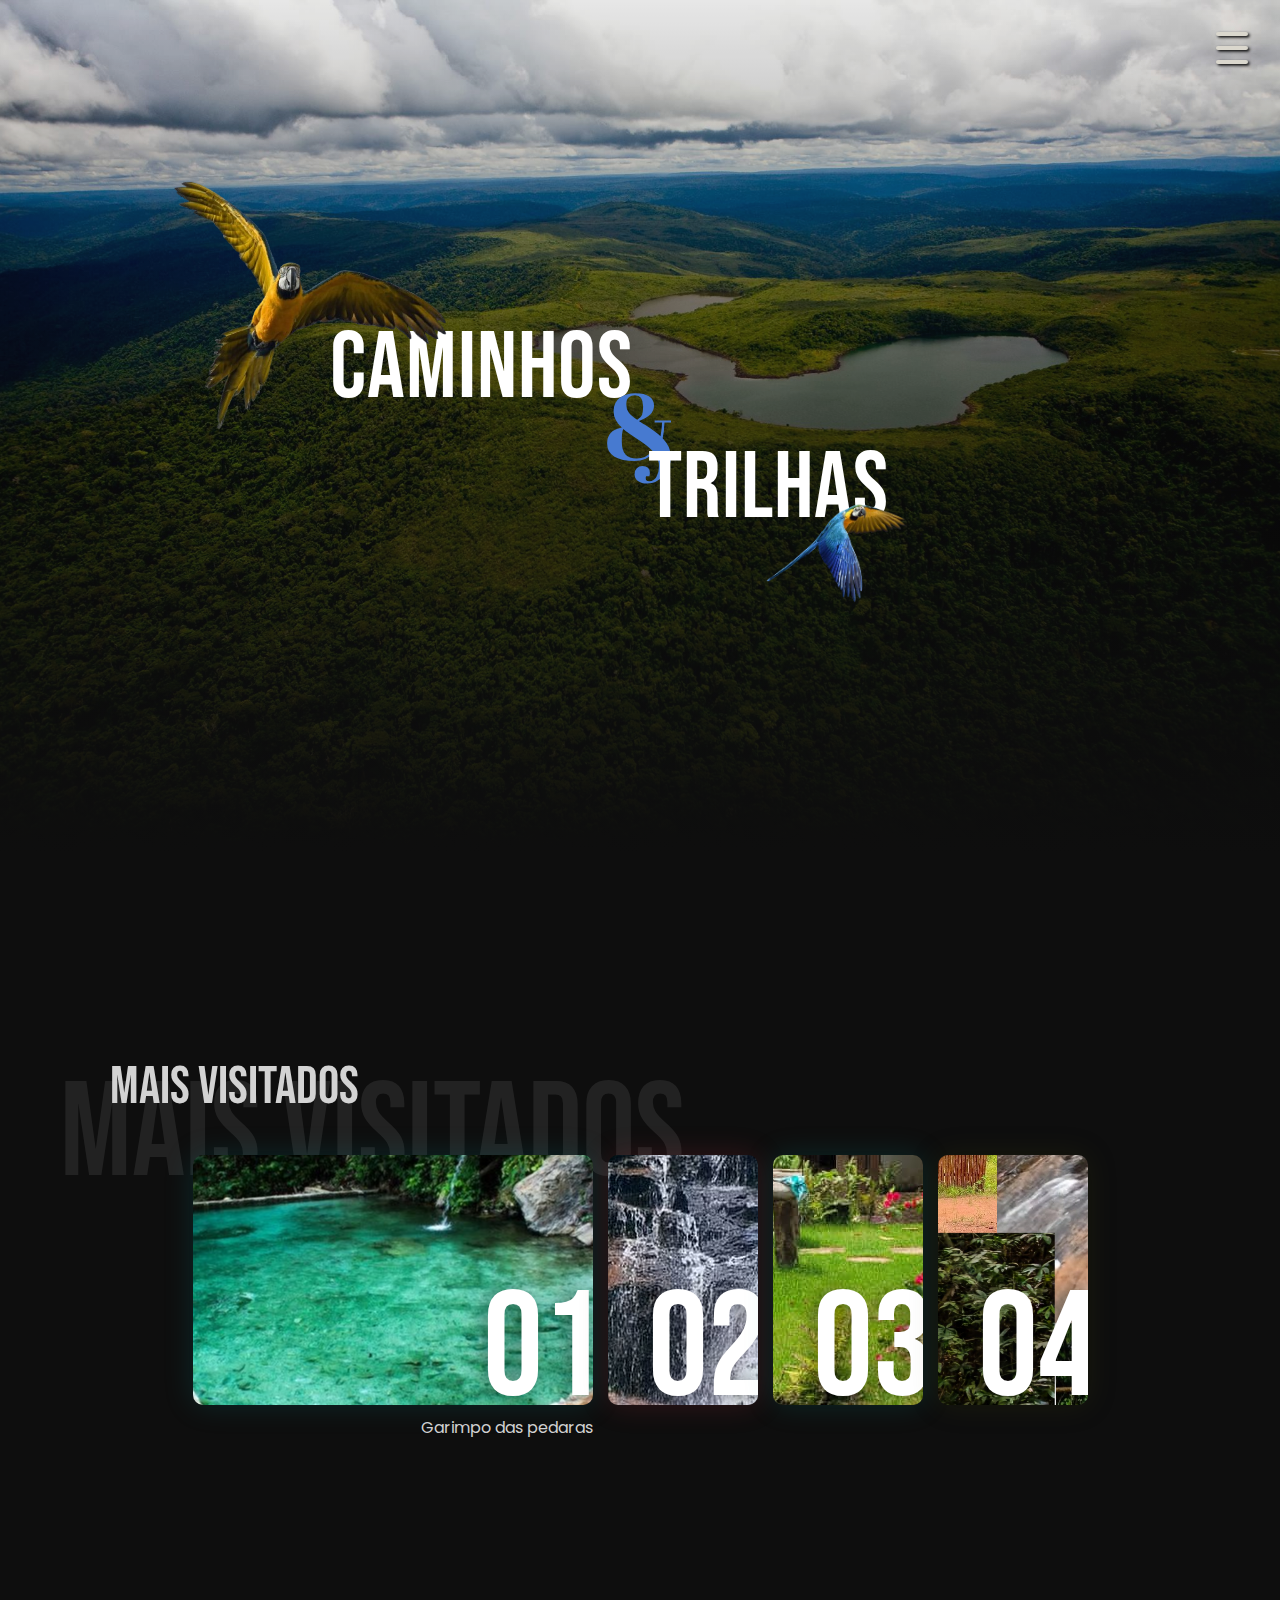
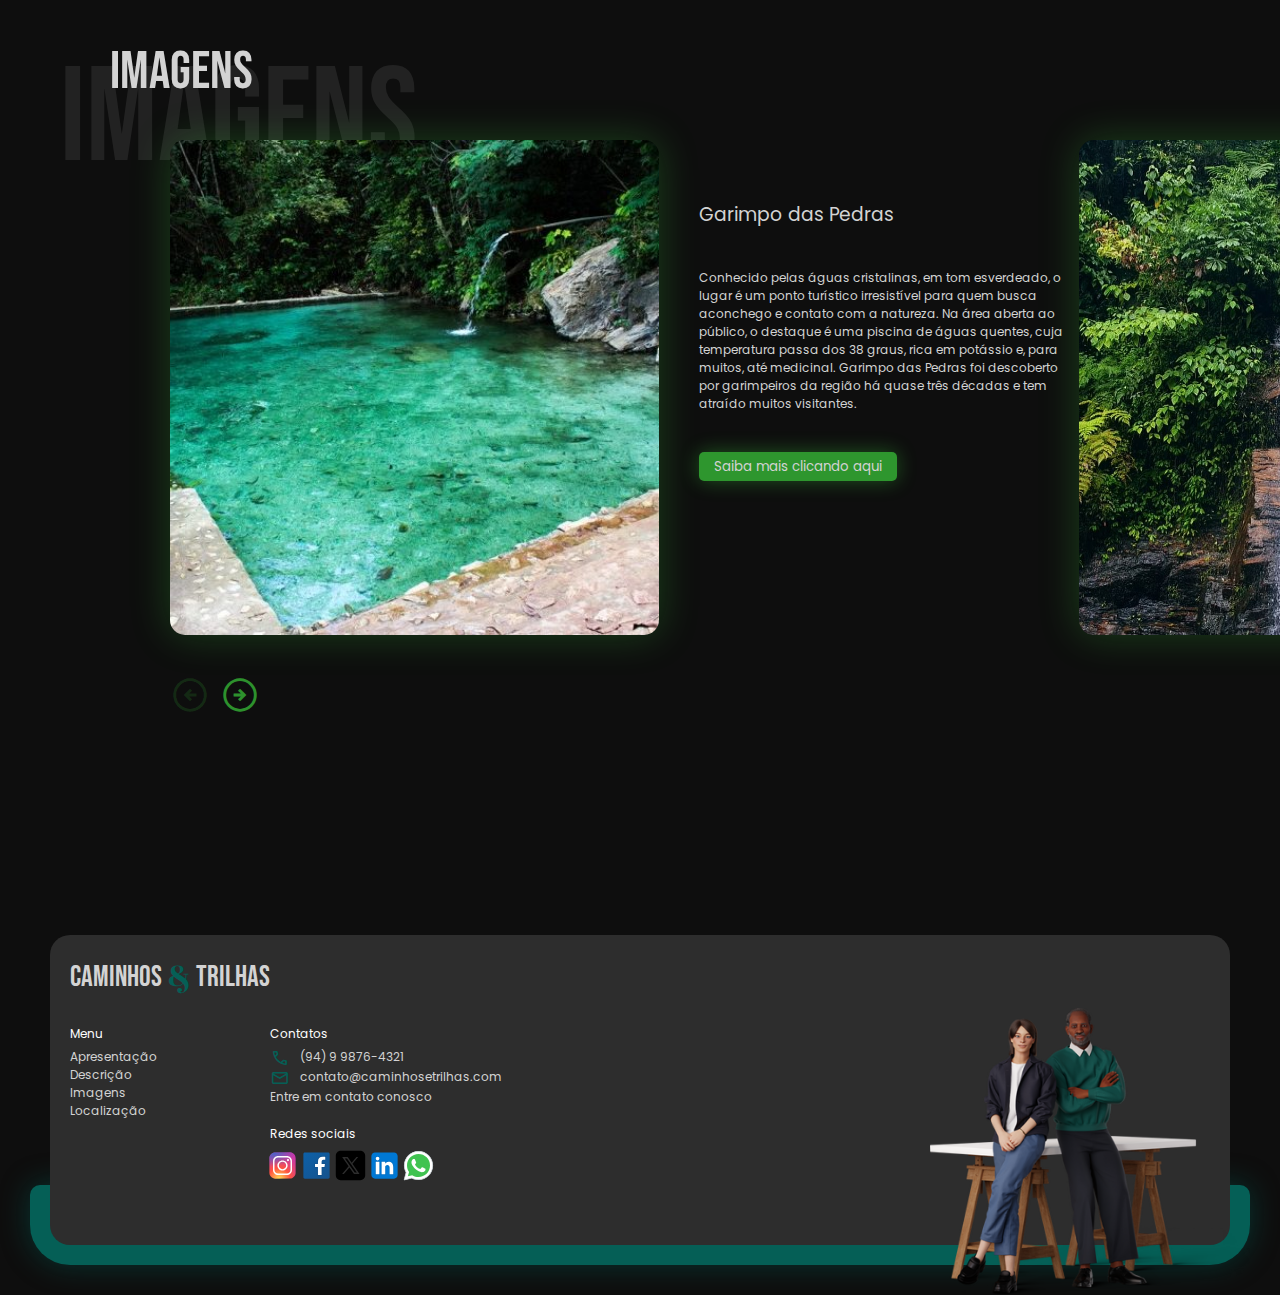
<file: index.html>
<!DOCTYPE html>
<html lang="pt-br">
<head>
    <meta charset="UTF-8">
    <meta name="viewport" content="width=device-width, initial-scale=1.0">

    <link rel="stylesheet" href="assets/css/styles.css"> <!--Estilo principal-->
    <link rel="stylesheet" href="assets/css/footer.css"> <!--Estilo do footer-->
    <link rel="stylesheet" href="assets/css/mais_visitados.css"> <!--Estilo da seção mais_visitados-->
    <link rel="stylesheet" href="assets/css/imagens.css"> <!--Estilo da seção Imagens-->
    <link rel="stylesheet" href="https://fonts.googleapis.com/css2?family=Material+Symbols+Outlined:opsz,wght,FILL,GRAD@20..48,100..700,0..1,-50..200" />

    <!-- Arquivo JavaScript -->
    <script defer src="assets/js/script.js"></script>
    <script defer src="assets/js/imagens.js"></script>
    
    <title>Caminhos & Trilhas</title>
</head>
<body>
    
    <!-- Seção do menu lateral -->
    <section class="container"> <!--Seção que contém menu e fundo borrado-->

        <div class="menu_hamburguer">
            <span class="line" id="line1"></span> <!--Linhas do menu-->
            <span class="line" id="line2"></span> <!--Linhas do menu-->
            <span class="line" id="line3"></span> <!--Linhas do menu-->
        </div>

        <div class="fundo_vidro"> <!--Div de background que deixa o fundo borrado-->
            <aside class="sidebar"> <!--Barra lateral que aparece ao clicar no menu-->
                <nav class="navegacao">
                    <div class="menu">

                        <a href="#home" id="menu_link_1" class="menu_link">
                            <div class="menu_item" id="item1"><span class="nome_item">Home</span></div>
                        </a> <!--Item do menu-->

                        <a href="#mais__visitados" id="menu_link_2" class="menu_link">
                            <div class="menu_item" id="item2"><span class="nome_item">Mais Visitados</span></div>
                        </a> <!--Item do menu-->

                        <a href="https://wa.me/5594984389699" id="menu_link_3" class="menu_link" target="_blank">
                            <div class="menu_item" id="item3"><span class="nome_item">Fale Conosco</span></div>
                        </a> <!--Item do menu-->
                    </div>
                </nav>
            </aside>
        </div>
    </section>

   <header id="home"> <!-- Cabeçalho da página, que contém capa, título e araras.-->
        <div class="bg_img"></div> <!--Capa-->
        <div class="container_titulo"> <!-- Container do título-->
            <!-- Título -->
            <h1 class="titulo_capa"> 
                <span class="palavra1">Caminhos</span>
                <span id="e_comercial">&</span>
                <span class="palavra2">Trilhas</span>
            </h1>
            <!-- Imagens das araras -->
            <img class="arara_maior" src="assets/images/arara-maior.png" alt="Arara grande de frente ">
            <img class="arara_menor" src="assets/images/arara-menor.png" alt="arara menor de perfil">
        </div>
    </header>

    <!-- Seção dos mais__visitados -->
    <section id="mais__visitados" class="mais__visitados">
        <div class="titulo"> <!--Div do título, com um texto à frente e outro atrás-->
            <h2>Mais visitados</h2>
            <p class="titulo__fundo">Mais visitados</p>
        </div>
        <div class="container"> <!--Container dos itens-->
            <div class="item"> <!--Item do container-->
                <input type="radio" name="slide" id="card_1" checked>
                <label for="card_1">
                    <a href="/garimpo.html" target="ponto_turistico">
                        <div class="text_and_img">
                            <h2>01</h2>
                        </div>
                        <p>Garimpo das pedaras</p>
                    </a>
                </label>
            </div>

            <div class="item"> <!--Item do container-->
                <input type="radio" name="slide" id="card_2">
                <label for="card_2">
                    <a href="/recanto.html" target="ponto_turistico">
                        <div class="text_and_img">
                            <h2>02</h2>
                            </div>
                        <p>Recanto Cachoeira do Vale</p>
                    </a>
                </label>
            </div>

            <div class="item"> <!--Item do container-->
                <input type="radio" name="slide" id="card_3">
                <label for="card_3">
                    <a href="/agua.html" target="ponto_turistico">
                        <div class="text_and_img">
                            <h2>03</h2>
                        </div>
                        <p>Águas de Maria</p>
                    </a>
                </label>
            </div>

            <div class="item"> <!--Item do container-->
                <input type="radio" name="slide" id="card_4">
                <label for="card_4">
                    <a href="/rota.html" target="ponto_turistico">
                        <div class="text_and_img">
                            <h2>04</h2>
                        </div>
                        <p>Ponto Turistico 04</p>
                    </a>
                </label>
            </div>
        </div>
    </section>

    <section class="imagens" data-translated_value="0"  data-to_translate="71"> <!--Seção das imagens-->
        <div class="titulo"> <!--Div do título, com um texto à frente e outro atrás-->
            <h2>Imagens</h2>
            <p class="titulo__fundo">Imagens</p>
        </div>

        <div class="carrossel"> <!--Efeito carrossel nas imagens-->
            <div class="content_item index"> <!-- item dos conteúdos-->
                <div class="img img01 davi"></div>

                <div class="description">
                    <h3 class="name">Garimpo das Pedras</h3>
                    <p class="info">
                        Conhecido pelas águas cristalinas, em tom esverdeado, 
                        o lugar é um ponto turístico irresistível para quem busca aconchego 
                        e contato com a natureza. Na área aberta ao público, o destaque é uma 
                        piscina de águas quentes, cuja temperatura passa dos 38 graus, rica em 
                        potássio e, para muitos, até medicinal. Garimpo das Pedras foi 
                        descoberto por garimpeiros da região há quase três décadas e 
                        tem atraído muitos visitantes.
                    </p>

                    <a href="/garimpo.html" target="ponto"><span class="button">Saiba mais clicando aqui</span></a>
                </div>
            </div>

            <div class="content_item"> <!-- item dos conteúdos-->
                <div class="img img01 monica"></div>

                <div class="description">
                    <h3 class="name">Recanto Cachoeira do Vale</h3>
                    <p class="info">
                        Se você está em busca do refúgio perfeito para se reconectar 
                        com a natureza e desfrutar de momentos de tranquilidade, 
                        o Recanto Cachoeira do Vale é o destino ideal. Situado em 
                        meio a uma paisagem deslumbrante, este lugar encantador 
                        oferece uma experiência única, onde cada detalhe é pensado
                        para proporcionar conforto e bem-estar.
                    </p>

                    <a href="/recanto.html" target="ponto"><span class="button">Saiba mais clicando aqui</span></a>
                </div>
            </div>

            <div class="content_item"> <!-- item dos conteúdos-->
                <div class="img img01 fabi"></div>

                <div class="description">
                    <h3 class="name">Águas de Maria</h3>
                    <p class="info">
                        Situado discretamente nas proximidades de Parauapebas em uma área particular na comunidade de Vila Sanção, Águas de Maria é um retiro sereno que revela-se apenas para os mais curiosos. Neste santuário natural, os visitantes mergulham em uma experiência única, onde a vegetação natural e águas tranquilas, vindas de uma pequena cachoeira, se entrelaçam harmoniosamente.
                    </p>

                    <a href="/agua.html" target="ponto"><span class="button">Saiba mais clicando aqui</span></a>
                </div>
            </div>

            <div class="content_item"> <!-- item dos conteúdos-->
                <div class="img img01 mariana"></div>

                <div class="description">
                    <h3 class="name">Rota Carajás</h3>
                    <p class="info">
                        Trilha Lagoa da Mata
                    </p>

                    <a href="/rota.html" target="ponto"><span class="button">Saiba mais clicando aqui</span></a>
                </div>
            </div>

            <div class="content_item index"> <!-- item dos conteúdos-->
                <div class="img img02 davi"></div>

                <div class="description">
                    <h3 class="name">Garimpo das Pedras</h3>
                    <p class="info">
                        Conhecido pelas águas cristalinas, em tom esverdeado, 
                        o lugar é um ponto turístico irresistível para quem busca aconchego 
                        e contato com a natureza. Na área aberta ao público, o destaque é uma 
                        piscina de águas quentes, cuja temperatura passa dos 38 graus, rica em 
                        potássio e, para muitos, até medicinal. Garimpo das Pedras foi 
                        descoberto por garimpeiros da região há quase três décadas e 
                        tem atraído muitos visitantes.
                    </p>

                    <a href="/garimpo.html" target="ponto"><span class="button">Saiba mais clicando aqui</span></a>
                </div>
            </div>

            <div class="content_item"> <!-- item dos conteúdos-->
                <div class="img img02 monica"></div>

                <div class="description">
                    <h3 class="name">Recanto Cachoeira do Vale</h3>
                    <p class="info">
                        Se você está em busca do refúgio perfeito para se reconectar 
                        com a natureza e desfrutar de momentos de tranquilidade, 
                        o Recanto Cachoeira do Vale é o destino ideal. Situado em 
                        meio a uma paisagem deslumbrante, este lugar encantador 
                        oferece uma experiência única, onde cada detalhe é pensado
                        para proporcionar conforto e bem-estar.
                    </p>

                    <a href="/recanto.html" target="ponto"><span class="button">Saiba mais clicando aqui</span></a>
                </div>
            </div>

            <div class="content_item"> <!-- item dos conteúdos-->
                <div class="img img02 fabi"></div>

                <div class="description">
                    <h3 class="name">Águas de Maria</h3>
                    <p class="info">
                        Situado discretamente nas proximidades de Parauapebas em uma área particular na comunidade de Vila Sanção, Águas de Maria é um retiro sereno que revela-se apenas para os mais curiosos. Neste santuário natural, os visitantes mergulham em uma experiência única, onde a vegetação natural e águas tranquilas, vindas de uma pequena cachoeira, se entrelaçam harmoniosamente.
                    </p>

                    <a href="/agua.html" target="ponto"><span class="button">Saiba mais clicando aqui</span></a>
                </div>
            </div>

            <div class="content_item"> <!-- item dos conteúdos-->
                <div class="img img02 mariana"></div>

                <div class="description">
                    <h3 class="name">Rota Carajás</h3>
                    <p class="info">
                        Mirante da Mina de Ferro
                    </p>

                    <a href="/rota.html" target="ponto"><span class="button">Saiba mais clicando aqui</span></a>
                </div>
            </div>
        </div>

        <div class="img_dots"> <!--Simulador de controle das imagens-->
            <span class="material-symbols-outlined prev deactivated">arrow_circle_left</span>
            <span class="material-symbols-outlined next">arrow_circle_right</span>
        </div>
    </section>

    <footer> <!--Rodapé-->
        <div class="bg_content"> <!--Background imagem-->

        </div>
        <div class="fundo__cinza">
            <h2 class="titulo">Caminhos <span>&</span> trilhas</h2>

            <div class="menu navegar__pagina"> <!--Menu para navegar página-->
                <ul>
                    <li class="titulo__menu">Menu</li>
                    <li><a href="">Apresentação</a></li>
                    <li><a href="">Descrição</a></li>
                    <li><a href="">Imagens</a></li>
                    <li><a href="">Localização</a></li>
                </ul>
            </div>

            <div class="menu contatos"> <!--Menu para contatos-->
                <ul>
                    <li class="titulo__menu">Contatos</li>
                    <li>
                        <span class="material-symbols-outlined">call</span>
                        <p>(94) 9 9876-4321</p>
                    </li>
                    <li>
                        <span class="material-symbols-outlined">mail</span>
                        <p>contato@caminhosetrilhas.com</p>
                    </li>
                    <li>Entre em contato conosco</li>
                </ul>
            </div>
            <div class="menu redes_sociais"> <!--Menu de redes sociais-->
                <p class="titulo__menu">Redes sociais</p>
                <div class="linha__icones__redes_sociais">
                    <svg xmlns="http://www.w3.org/2000/svg" x="0px" y="0px" width="100" height="100" viewBox="0 0 48 48">
                        <radialGradient id="yOrnnhliCrdS2gy~4tD8ma_Xy10Jcu1L2Su_gr1" cx="19.38" cy="42.035" r="44.899" gradientUnits="userSpaceOnUse"><stop offset="0" stop-color="#fd5"></stop><stop offset=".328" stop-color="#ff543f"></stop><stop offset=".348" stop-color="#fc5245"></stop><stop offset=".504" stop-color="#e64771"></stop><stop offset=".643" stop-color="#d53e91"></stop><stop offset=".761" stop-color="#cc39a4"></stop><stop offset=".841" stop-color="#c837ab"></stop></radialGradient><path fill="url(#yOrnnhliCrdS2gy~4tD8ma_Xy10Jcu1L2Su_gr1)" d="M34.017,41.99l-20,0.019c-4.4,0.004-8.003-3.592-8.008-7.992l-0.019-20	c-0.004-4.4,3.592-8.003,7.992-8.008l20-0.019c4.4-0.004,8.003,3.592,8.008,7.992l0.019,20	C42.014,38.383,38.417,41.986,34.017,41.99z"></path><radialGradient id="yOrnnhliCrdS2gy~4tD8mb_Xy10Jcu1L2Su_gr2" cx="11.786" cy="5.54" r="29.813" gradientTransform="matrix(1 0 0 .6663 0 1.849)" gradientUnits="userSpaceOnUse"><stop offset="0" stop-color="#4168c9"></stop><stop offset=".999" stop-color="#4168c9" stop-opacity="0"></stop></radialGradient><path fill="url(#yOrnnhliCrdS2gy~4tD8mb_Xy10Jcu1L2Su_gr2)" d="M34.017,41.99l-20,0.019c-4.4,0.004-8.003-3.592-8.008-7.992l-0.019-20	c-0.004-4.4,3.592-8.003,7.992-8.008l20-0.019c4.4-0.004,8.003,3.592,8.008,7.992l0.019,20	C42.014,38.383,38.417,41.986,34.017,41.99z"></path><path fill="#fff" d="M24,31c-3.859,0-7-3.14-7-7s3.141-7,7-7s7,3.14,7,7S27.859,31,24,31z M24,19c-2.757,0-5,2.243-5,5	s2.243,5,5,5s5-2.243,5-5S26.757,19,24,19z"></path><circle cx="31.5" cy="16.5" r="1.5" fill="#fff"></circle><path fill="#fff" d="M30,37H18c-3.859,0-7-3.14-7-7V18c0-3.86,3.141-7,7-7h12c3.859,0,7,3.14,7,7v12	C37,33.86,33.859,37,30,37z M18,13c-2.757,0-5,2.243-5,5v12c0,2.757,2.243,5,5,5h12c2.757,0,5-2.243,5-5V18c0-2.757-2.243-5-5-5H18z"></path>
                    </svg>
                    <svg xmlns="http://www.w3.org/2000/svg" x="0px" y="0px" width="100" height="100" viewBox="0 0 48 48">
                        <linearGradient id="awSgIinfw5_FS5MLHI~A9a_yGcWL8copNNQ_gr1" x1="6.228" x2="42.077" y1="4.896" y2="43.432" gradientUnits="userSpaceOnUse"><stop offset="0" stop-color="#0d61a9"></stop><stop offset="1" stop-color="#16528c"></stop></linearGradient><path fill="url(#awSgIinfw5_FS5MLHI~A9a_yGcWL8copNNQ_gr1)" d="M42,40c0,1.105-0.895,2-2,2H8c-1.105,0-2-0.895-2-2V8c0-1.105,0.895-2,2-2h32	c1.105,0,2,0.895,2,2V40z"></path><path d="M25,38V27h-4v-6h4v-2.138c0-5.042,2.666-7.818,7.505-7.818c1.995,0,3.077,0.14,3.598,0.208	l0.858,0.111L37,12.224L37,17h-3.635C32.237,17,32,18.378,32,19.535V21h4.723l-0.928,6H32v11H25z" opacity=".05"></path><path d="M25.5,37.5v-11h-4v-5h4v-2.638c0-4.788,2.422-7.318,7.005-7.318c1.971,0,3.03,0.138,3.54,0.204	l0.436,0.057l0.02,0.442V16.5h-3.135c-1.623,0-1.865,1.901-1.865,3.035V21.5h4.64l-0.773,5H31.5v11H25.5z" opacity=".07"></path><path fill="#fff" d="M33.365,16H36v-3.754c-0.492-0.064-1.531-0.203-3.495-0.203c-4.101,0-6.505,2.08-6.505,6.819V22h-4v4	h4v11h5V26h3.938l0.618-4H31v-2.465C31,17.661,31.612,16,33.365,16z"></path>
                    </svg>
                    <svg xmlns="http://www.w3.org/2000/svg" x="0px" y="0px" width="100" height="100" viewBox="0 0 50 50">
                        <path d="M 11 4 C 7.134 4 4 7.134 4 11 L 4 39 C 4 42.866 7.134 46 11 46 L 39 46 C 42.866 46 46 42.866 46 39 L 46 11 C 46 7.134 42.866 4 39 4 L 11 4 z M 13.085938 13 L 21.023438 13 L 26.660156 21.009766 L 33.5 13 L 36 13 L 27.789062 22.613281 L 37.914062 37 L 29.978516 37 L 23.4375 27.707031 L 15.5 37 L 13 37 L 22.308594 26.103516 L 13.085938 13 z M 16.914062 15 L 31.021484 35 L 34.085938 35 L 19.978516 15 L 16.914062 15 z"></path>
                    </svg>
                    <svg xmlns="http://www.w3.org/2000/svg" x="0px" y="0px" width="100" height="100" viewBox="0 0 48 48">
                        <path fill="#0078d4" d="M42,37c0,2.762-2.238,5-5,5H11c-2.761,0-5-2.238-5-5V11c0-2.762,2.239-5,5-5h26c2.762,0,5,2.238,5,5	V37z"></path><path d="M30,37V26.901c0-1.689-0.819-2.698-2.192-2.698c-0.815,0-1.414,0.459-1.779,1.364	c-0.017,0.064-0.041,0.325-0.031,1.114L26,37h-7V18h7v1.061C27.022,18.356,28.275,18,29.738,18c4.547,0,7.261,3.093,7.261,8.274	L37,37H30z M11,37V18h3.457C12.454,18,11,16.528,11,14.499C11,12.472,12.478,11,14.514,11c2.012,0,3.445,1.431,3.486,3.479	C18,16.523,16.521,18,14.485,18H18v19H11z" opacity=".05"></path><path d="M30.5,36.5v-9.599c0-1.973-1.031-3.198-2.692-3.198c-1.295,0-1.935,0.912-2.243,1.677	c-0.082,0.199-0.071,0.989-0.067,1.326L25.5,36.5h-6v-18h6v1.638c0.795-0.823,2.075-1.638,4.238-1.638	c4.233,0,6.761,2.906,6.761,7.774L36.5,36.5H30.5z M11.5,36.5v-18h6v18H11.5z M14.457,17.5c-1.713,0-2.957-1.262-2.957-3.001	c0-1.738,1.268-2.999,3.014-2.999c1.724,0,2.951,1.229,2.986,2.989c0,1.749-1.268,3.011-3.015,3.011H14.457z" opacity=".07"></path><path fill="#fff" d="M12,19h5v17h-5V19z M14.485,17h-0.028C12.965,17,12,15.888,12,14.499C12,13.08,12.995,12,14.514,12	c1.521,0,2.458,1.08,2.486,2.499C17,15.887,16.035,17,14.485,17z M36,36h-5v-9.099c0-2.198-1.225-3.698-3.192-3.698	c-1.501,0-2.313,1.012-2.707,1.99C24.957,25.543,25,26.511,25,27v9h-5V19h5v2.616C25.721,20.5,26.85,19,29.738,19	c3.578,0,6.261,2.25,6.261,7.274L36,36L36,36z"></path>
                    </svg>
                    <svg xmlns="http://www.w3.org/2000/svg" x="0px" y="0px" width="100" height="100" viewBox="0 0 48 48">
                        <path fill="#fff" d="M4.868,43.303l2.694-9.835C5.9,30.59,5.026,27.324,5.027,23.979C5.032,13.514,13.548,5,24.014,5c5.079,0.002,9.845,1.979,13.43,5.566c3.584,3.588,5.558,8.356,5.556,13.428c-0.004,10.465-8.522,18.98-18.986,18.98c-0.001,0,0,0,0,0h-0.008c-3.177-0.001-6.3-0.798-9.073-2.311L4.868,43.303z"></path><path fill="#fff" d="M4.868,43.803c-0.132,0-0.26-0.052-0.355-0.148c-0.125-0.127-0.174-0.312-0.127-0.483l2.639-9.636c-1.636-2.906-2.499-6.206-2.497-9.556C4.532,13.238,13.273,4.5,24.014,4.5c5.21,0.002,10.105,2.031,13.784,5.713c3.679,3.683,5.704,8.577,5.702,13.781c-0.004,10.741-8.746,19.48-19.486,19.48c-3.189-0.001-6.344-0.788-9.144-2.277l-9.875,2.589C4.953,43.798,4.911,43.803,4.868,43.803z"></path><path fill="#cfd8dc" d="M24.014,5c5.079,0.002,9.845,1.979,13.43,5.566c3.584,3.588,5.558,8.356,5.556,13.428c-0.004,10.465-8.522,18.98-18.986,18.98h-0.008c-3.177-0.001-6.3-0.798-9.073-2.311L4.868,43.303l2.694-9.835C5.9,30.59,5.026,27.324,5.027,23.979C5.032,13.514,13.548,5,24.014,5 M24.014,42.974C24.014,42.974,24.014,42.974,24.014,42.974C24.014,42.974,24.014,42.974,24.014,42.974 M24.014,42.974C24.014,42.974,24.014,42.974,24.014,42.974C24.014,42.974,24.014,42.974,24.014,42.974 M24.014,4C24.014,4,24.014,4,24.014,4C12.998,4,4.032,12.962,4.027,23.979c-0.001,3.367,0.849,6.685,2.461,9.622l-2.585,9.439c-0.094,0.345,0.002,0.713,0.254,0.967c0.19,0.192,0.447,0.297,0.711,0.297c0.085,0,0.17-0.011,0.254-0.033l9.687-2.54c2.828,1.468,5.998,2.243,9.197,2.244c11.024,0,19.99-8.963,19.995-19.98c0.002-5.339-2.075-10.359-5.848-14.135C34.378,6.083,29.357,4.002,24.014,4L24.014,4z"></path><path fill="#40c351" d="M35.176,12.832c-2.98-2.982-6.941-4.625-11.157-4.626c-8.704,0-15.783,7.076-15.787,15.774c-0.001,2.981,0.833,5.883,2.413,8.396l0.376,0.597l-1.595,5.821l5.973-1.566l0.577,0.342c2.422,1.438,5.2,2.198,8.032,2.199h0.006c8.698,0,15.777-7.077,15.78-15.776C39.795,19.778,38.156,15.814,35.176,12.832z"></path><path fill="#fff" fill-rule="evenodd" d="M19.268,16.045c-0.355-0.79-0.729-0.806-1.068-0.82c-0.277-0.012-0.593-0.011-0.909-0.011c-0.316,0-0.83,0.119-1.265,0.594c-0.435,0.475-1.661,1.622-1.661,3.956c0,2.334,1.7,4.59,1.937,4.906c0.237,0.316,3.282,5.259,8.104,7.161c4.007,1.58,4.823,1.266,5.693,1.187c0.87-0.079,2.807-1.147,3.202-2.255c0.395-1.108,0.395-2.057,0.277-2.255c-0.119-0.198-0.435-0.316-0.909-0.554s-2.807-1.385-3.242-1.543c-0.435-0.158-0.751-0.237-1.068,0.238c-0.316,0.474-1.225,1.543-1.502,1.859c-0.277,0.317-0.554,0.357-1.028,0.119c-0.474-0.238-2.002-0.738-3.815-2.354c-1.41-1.257-2.362-2.81-2.639-3.285c-0.277-0.474-0.03-0.731,0.208-0.968c0.213-0.213,0.474-0.554,0.712-0.831c0.237-0.277,0.316-0.475,0.474-0.791c0.158-0.317,0.079-0.594-0.04-0.831C20.612,19.329,19.69,16.983,19.268,16.045z" clip-rule="evenodd"></path>
                    </svg>
                </div>
            </div>
        </div>
        
        <img class="footer_img" src="assets/images/pessoas_footer.png" alt="pessoas que ficam no footer">
    </footer>

</body>
</html>
</file>
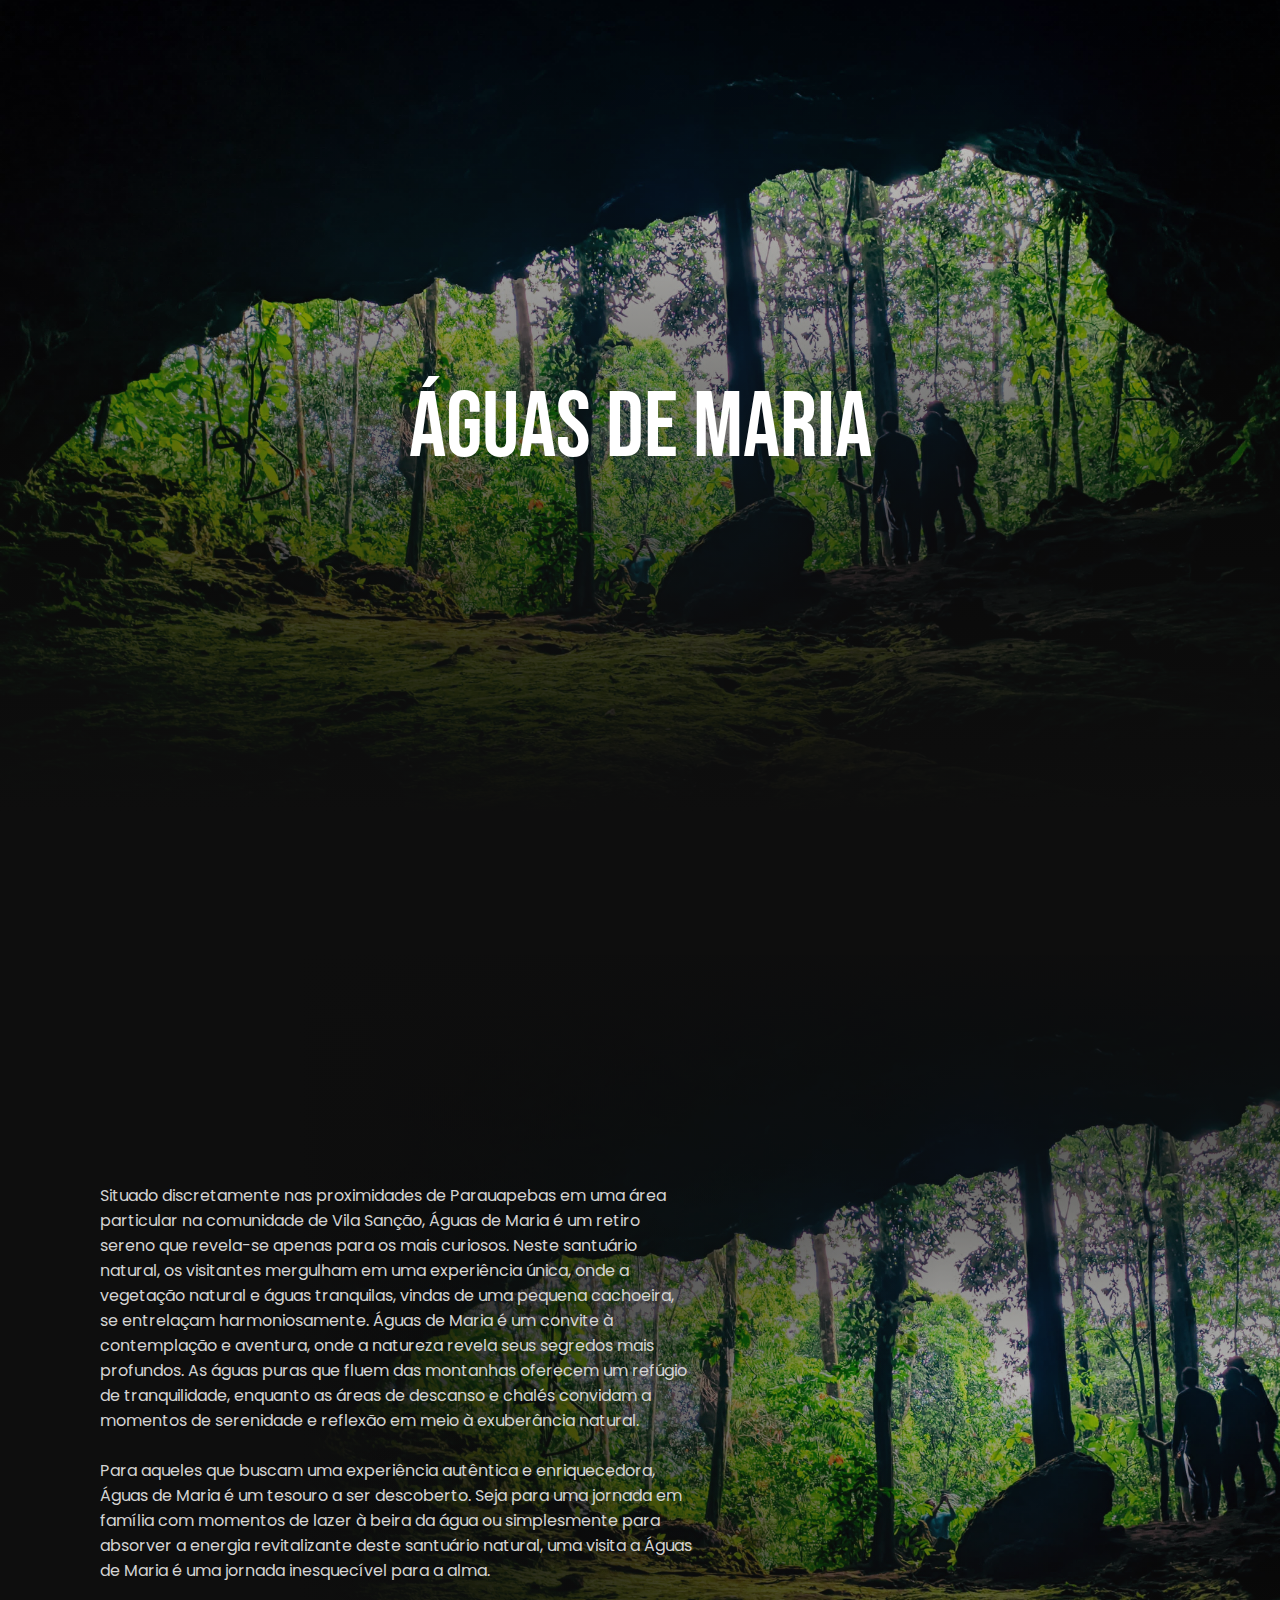
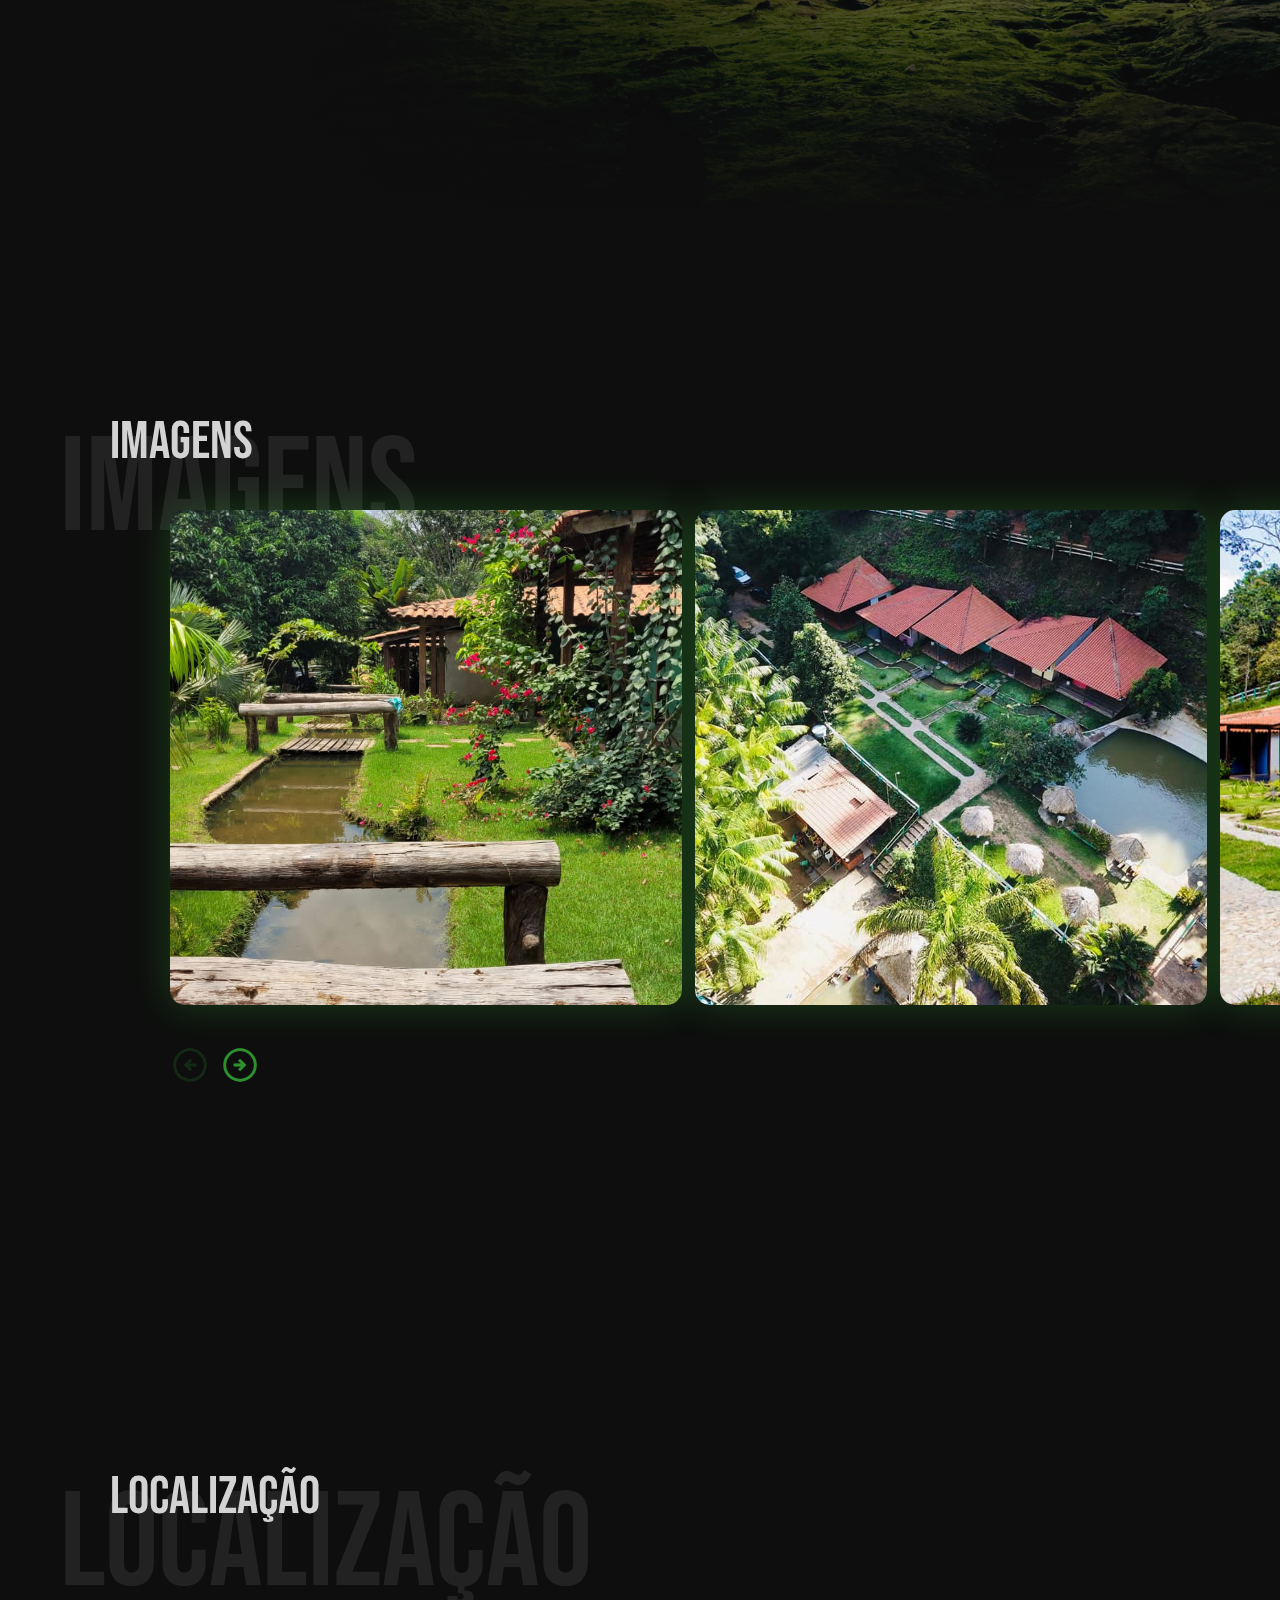
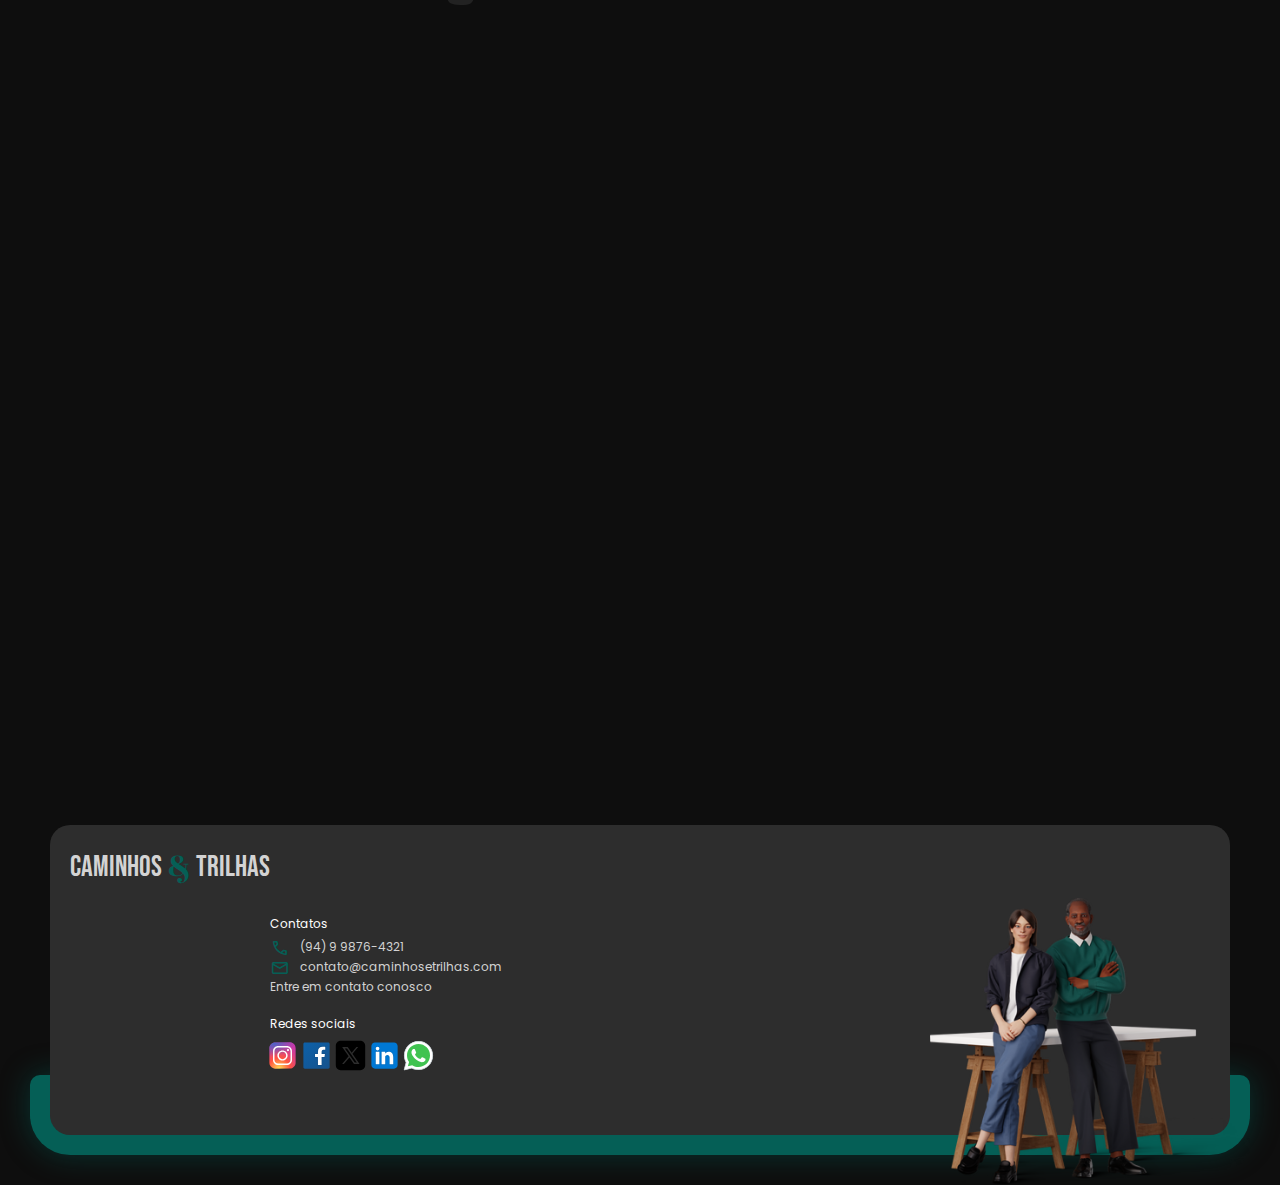
<file: agua.html>
<!DOCTYPE html>
<html lang="pt-br">
<head>
    <meta charset="UTF-8">
    <meta name="viewport" content="width=device-width, initial-scale=1.0">
    <title>Águas de Maria</title>

    <link rel="stylesheet" href="https://fonts.googleapis.com/css2?family=Material+Symbols+Outlined:opsz,wght,FILL,GRAD@20..48,100..700,0..1,-50..200" />
    <link rel="stylesheet" href="assets/css/ponto_turistico.css">
    <link rel="stylesheet" href="assets/css/local.css">
    <link rel="stylesheet" href="assets/css/mais_visitados.css">
    <link rel="stylesheet" href="assets/css/footer.css">
    <link rel="stylesheet" href="assets/css/imagens.css">

    <script src="assets/js/imagens.js"></script>
</head>

<body>
    <section class="apresentacao">
        <h1>Águas de Maria</h1>
        <div class="bg_img"></div>
        <div class="gradient"></div>
        <!-- <img src="images/img01.jpg" alt="imagem ponto turistico"> -->
    </section>

    <section class="apresentacao__descricao">
        <p>
            Situado discretamente nas proximidades de Parauapebas em uma área particular na comunidade de Vila Sanção, Águas de Maria é um retiro sereno que revela-se apenas para os mais curiosos. Neste santuário natural, os visitantes mergulham em uma experiência única, onde a vegetação natural e águas tranquilas, vindas de uma pequena cachoeira, se entrelaçam harmoniosamente.
            Águas de Maria é um convite à contemplação e aventura, onde a natureza revela seus segredos mais profundos. As águas puras que fluem das montanhas oferecem um refúgio de tranquilidade, enquanto as áreas de descanso e chalés convidam a momentos de serenidade e reflexão em meio à exuberância natural.
            <br><br>

            Para aqueles que buscam uma experiência autêntica e enriquecedora, Águas de Maria é um tesouro a ser descoberto. Seja para uma jornada em família com momentos de lazer à beira da água ou simplesmente para absorver a energia revitalizante deste santuário natural, uma visita a Águas de Maria é uma jornada inesquecível para a alma.
        </p>
        <div class="background">
            <div class="gradient"></div>
        </div>
        <!-- <img src="assets/images/img01.jpg" alt="imagem ponto turistico"> -->
    </section>
    
    <section class="imagens" data-translated_value="0" data-to_translate="41">
        <div class="titulo">
            <h2>Imagens</h2>
            <p class="titulo__fundo">Imagens</p>
        </div>

        <div class="carrossel">
            <div class="content_item ponto">
                <div class="img img01 fabi"></div>
            </div>

            <div class="content_item ponto">
                <div class="img img02 fabi"></div>
            </div>
        
            <div class="content_item ponto">
                <div class="img img03 fabi"></div>
            </div>
        </div>

        <div class="img_dots"> <!--Simulador de controle das imagens-->
            <span class="material-symbols-outlined prev deactivated">arrow_circle_left</span>
            <span class="material-symbols-outlined next">arrow_circle_right</span>
        </div>
    </section>

    <section class="apresentacao__local">
        <div class="titulo">
            <h2>Localização</h2>
            <p class="titulo__fundo">Localização</p>
        </div>

        <iframe
            frameborder="0" style="border:0"
            referrerpolicy="no-referrer-when-downgrade"
            src="https://www.google.com/maps/embed/v1/place?maptype=satellite&key=AIzaSyAw-gMRBwRbYZi-a3N3b_t7AwXONh5Q1-s&q=4MG5%2BG8"
            allowfullscreen>
        </iframe>

    </section>

    <footer>
        <div class="bg_content">

        </div>
        <div class="fundo__cinza">
            <h2 class="titulo">Caminhos <span>&</span> trilhas</h2>
            <div class="menu contatos">
                <ul>
                    <li class="titulo__menu">Contatos</li>
                    <li>
                        <span class="material-symbols-outlined">call</span>
                        <p>(94) 9 9876-4321</p>
                    </li>
                    <li>
                        <span class="material-symbols-outlined">mail</span>
                        <p>contato@caminhosetrilhas.com</p>
                    </li>
                    <li>Entre em contato conosco</li>
                </ul>
            </div>
            <div class="menu redes_sociais">
                <p class="titulo__menu">Redes sociais</p>
                <div class="linha__icones__redes_sociais">
                    <svg xmlns="http://www.w3.org/2000/svg" x="0px" y="0px" width="100" height="100" viewBox="0 0 48 48">
                        <radialGradient id="yOrnnhliCrdS2gy~4tD8ma_Xy10Jcu1L2Su_gr1" cx="19.38" cy="42.035" r="44.899" gradientUnits="userSpaceOnUse"><stop offset="0" stop-color="#fd5"></stop><stop offset=".328" stop-color="#ff543f"></stop><stop offset=".348" stop-color="#fc5245"></stop><stop offset=".504" stop-color="#e64771"></stop><stop offset=".643" stop-color="#d53e91"></stop><stop offset=".761" stop-color="#cc39a4"></stop><stop offset=".841" stop-color="#c837ab"></stop></radialGradient><path fill="url(#yOrnnhliCrdS2gy~4tD8ma_Xy10Jcu1L2Su_gr1)" d="M34.017,41.99l-20,0.019c-4.4,0.004-8.003-3.592-8.008-7.992l-0.019-20	c-0.004-4.4,3.592-8.003,7.992-8.008l20-0.019c4.4-0.004,8.003,3.592,8.008,7.992l0.019,20	C42.014,38.383,38.417,41.986,34.017,41.99z"></path><radialGradient id="yOrnnhliCrdS2gy~4tD8mb_Xy10Jcu1L2Su_gr2" cx="11.786" cy="5.54" r="29.813" gradientTransform="matrix(1 0 0 .6663 0 1.849)" gradientUnits="userSpaceOnUse"><stop offset="0" stop-color="#4168c9"></stop><stop offset=".999" stop-color="#4168c9" stop-opacity="0"></stop></radialGradient><path fill="url(#yOrnnhliCrdS2gy~4tD8mb_Xy10Jcu1L2Su_gr2)" d="M34.017,41.99l-20,0.019c-4.4,0.004-8.003-3.592-8.008-7.992l-0.019-20	c-0.004-4.4,3.592-8.003,7.992-8.008l20-0.019c4.4-0.004,8.003,3.592,8.008,7.992l0.019,20	C42.014,38.383,38.417,41.986,34.017,41.99z"></path><path fill="#fff" d="M24,31c-3.859,0-7-3.14-7-7s3.141-7,7-7s7,3.14,7,7S27.859,31,24,31z M24,19c-2.757,0-5,2.243-5,5	s2.243,5,5,5s5-2.243,5-5S26.757,19,24,19z"></path><circle cx="31.5" cy="16.5" r="1.5" fill="#fff"></circle><path fill="#fff" d="M30,37H18c-3.859,0-7-3.14-7-7V18c0-3.86,3.141-7,7-7h12c3.859,0,7,3.14,7,7v12	C37,33.86,33.859,37,30,37z M18,13c-2.757,0-5,2.243-5,5v12c0,2.757,2.243,5,5,5h12c2.757,0,5-2.243,5-5V18c0-2.757-2.243-5-5-5H18z"></path>
                    </svg>
                    <svg xmlns="http://www.w3.org/2000/svg" x="0px" y="0px" width="100" height="100" viewBox="0 0 48 48">
                        <linearGradient id="awSgIinfw5_FS5MLHI~A9a_yGcWL8copNNQ_gr1" x1="6.228" x2="42.077" y1="4.896" y2="43.432" gradientUnits="userSpaceOnUse"><stop offset="0" stop-color="#0d61a9"></stop><stop offset="1" stop-color="#16528c"></stop></linearGradient><path fill="url(#awSgIinfw5_FS5MLHI~A9a_yGcWL8copNNQ_gr1)" d="M42,40c0,1.105-0.895,2-2,2H8c-1.105,0-2-0.895-2-2V8c0-1.105,0.895-2,2-2h32	c1.105,0,2,0.895,2,2V40z"></path><path d="M25,38V27h-4v-6h4v-2.138c0-5.042,2.666-7.818,7.505-7.818c1.995,0,3.077,0.14,3.598,0.208	l0.858,0.111L37,12.224L37,17h-3.635C32.237,17,32,18.378,32,19.535V21h4.723l-0.928,6H32v11H25z" opacity=".05"></path><path d="M25.5,37.5v-11h-4v-5h4v-2.638c0-4.788,2.422-7.318,7.005-7.318c1.971,0,3.03,0.138,3.54,0.204	l0.436,0.057l0.02,0.442V16.5h-3.135c-1.623,0-1.865,1.901-1.865,3.035V21.5h4.64l-0.773,5H31.5v11H25.5z" opacity=".07"></path><path fill="#fff" d="M33.365,16H36v-3.754c-0.492-0.064-1.531-0.203-3.495-0.203c-4.101,0-6.505,2.08-6.505,6.819V22h-4v4	h4v11h5V26h3.938l0.618-4H31v-2.465C31,17.661,31.612,16,33.365,16z"></path>
                    </svg>
                    <svg xmlns="http://www.w3.org/2000/svg" x="0px" y="0px" width="100" height="100" viewBox="0 0 50 50">
                        <path d="M 11 4 C 7.134 4 4 7.134 4 11 L 4 39 C 4 42.866 7.134 46 11 46 L 39 46 C 42.866 46 46 42.866 46 39 L 46 11 C 46 7.134 42.866 4 39 4 L 11 4 z M 13.085938 13 L 21.023438 13 L 26.660156 21.009766 L 33.5 13 L 36 13 L 27.789062 22.613281 L 37.914062 37 L 29.978516 37 L 23.4375 27.707031 L 15.5 37 L 13 37 L 22.308594 26.103516 L 13.085938 13 z M 16.914062 15 L 31.021484 35 L 34.085938 35 L 19.978516 15 L 16.914062 15 z"></path>
                    </svg>
                    <svg xmlns="http://www.w3.org/2000/svg" x="0px" y="0px" width="100" height="100" viewBox="0 0 48 48">
                        <path fill="#0078d4" d="M42,37c0,2.762-2.238,5-5,5H11c-2.761,0-5-2.238-5-5V11c0-2.762,2.239-5,5-5h26c2.762,0,5,2.238,5,5	V37z"></path><path d="M30,37V26.901c0-1.689-0.819-2.698-2.192-2.698c-0.815,0-1.414,0.459-1.779,1.364	c-0.017,0.064-0.041,0.325-0.031,1.114L26,37h-7V18h7v1.061C27.022,18.356,28.275,18,29.738,18c4.547,0,7.261,3.093,7.261,8.274	L37,37H30z M11,37V18h3.457C12.454,18,11,16.528,11,14.499C11,12.472,12.478,11,14.514,11c2.012,0,3.445,1.431,3.486,3.479	C18,16.523,16.521,18,14.485,18H18v19H11z" opacity=".05"></path><path d="M30.5,36.5v-9.599c0-1.973-1.031-3.198-2.692-3.198c-1.295,0-1.935,0.912-2.243,1.677	c-0.082,0.199-0.071,0.989-0.067,1.326L25.5,36.5h-6v-18h6v1.638c0.795-0.823,2.075-1.638,4.238-1.638	c4.233,0,6.761,2.906,6.761,7.774L36.5,36.5H30.5z M11.5,36.5v-18h6v18H11.5z M14.457,17.5c-1.713,0-2.957-1.262-2.957-3.001	c0-1.738,1.268-2.999,3.014-2.999c1.724,0,2.951,1.229,2.986,2.989c0,1.749-1.268,3.011-3.015,3.011H14.457z" opacity=".07"></path><path fill="#fff" d="M12,19h5v17h-5V19z M14.485,17h-0.028C12.965,17,12,15.888,12,14.499C12,13.08,12.995,12,14.514,12	c1.521,0,2.458,1.08,2.486,2.499C17,15.887,16.035,17,14.485,17z M36,36h-5v-9.099c0-2.198-1.225-3.698-3.192-3.698	c-1.501,0-2.313,1.012-2.707,1.99C24.957,25.543,25,26.511,25,27v9h-5V19h5v2.616C25.721,20.5,26.85,19,29.738,19	c3.578,0,6.261,2.25,6.261,7.274L36,36L36,36z"></path>
                    </svg>
                    <svg xmlns="http://www.w3.org/2000/svg" x="0px" y="0px" width="100" height="100" viewBox="0 0 48 48">
                        <path fill="#fff" d="M4.868,43.303l2.694-9.835C5.9,30.59,5.026,27.324,5.027,23.979C5.032,13.514,13.548,5,24.014,5c5.079,0.002,9.845,1.979,13.43,5.566c3.584,3.588,5.558,8.356,5.556,13.428c-0.004,10.465-8.522,18.98-18.986,18.98c-0.001,0,0,0,0,0h-0.008c-3.177-0.001-6.3-0.798-9.073-2.311L4.868,43.303z"></path><path fill="#fff" d="M4.868,43.803c-0.132,0-0.26-0.052-0.355-0.148c-0.125-0.127-0.174-0.312-0.127-0.483l2.639-9.636c-1.636-2.906-2.499-6.206-2.497-9.556C4.532,13.238,13.273,4.5,24.014,4.5c5.21,0.002,10.105,2.031,13.784,5.713c3.679,3.683,5.704,8.577,5.702,13.781c-0.004,10.741-8.746,19.48-19.486,19.48c-3.189-0.001-6.344-0.788-9.144-2.277l-9.875,2.589C4.953,43.798,4.911,43.803,4.868,43.803z"></path><path fill="#cfd8dc" d="M24.014,5c5.079,0.002,9.845,1.979,13.43,5.566c3.584,3.588,5.558,8.356,5.556,13.428c-0.004,10.465-8.522,18.98-18.986,18.98h-0.008c-3.177-0.001-6.3-0.798-9.073-2.311L4.868,43.303l2.694-9.835C5.9,30.59,5.026,27.324,5.027,23.979C5.032,13.514,13.548,5,24.014,5 M24.014,42.974C24.014,42.974,24.014,42.974,24.014,42.974C24.014,42.974,24.014,42.974,24.014,42.974 M24.014,42.974C24.014,42.974,24.014,42.974,24.014,42.974C24.014,42.974,24.014,42.974,24.014,42.974 M24.014,4C24.014,4,24.014,4,24.014,4C12.998,4,4.032,12.962,4.027,23.979c-0.001,3.367,0.849,6.685,2.461,9.622l-2.585,9.439c-0.094,0.345,0.002,0.713,0.254,0.967c0.19,0.192,0.447,0.297,0.711,0.297c0.085,0,0.17-0.011,0.254-0.033l9.687-2.54c2.828,1.468,5.998,2.243,9.197,2.244c11.024,0,19.99-8.963,19.995-19.98c0.002-5.339-2.075-10.359-5.848-14.135C34.378,6.083,29.357,4.002,24.014,4L24.014,4z"></path><path fill="#40c351" d="M35.176,12.832c-2.98-2.982-6.941-4.625-11.157-4.626c-8.704,0-15.783,7.076-15.787,15.774c-0.001,2.981,0.833,5.883,2.413,8.396l0.376,0.597l-1.595,5.821l5.973-1.566l0.577,0.342c2.422,1.438,5.2,2.198,8.032,2.199h0.006c8.698,0,15.777-7.077,15.78-15.776C39.795,19.778,38.156,15.814,35.176,12.832z"></path><path fill="#fff" fill-rule="evenodd" d="M19.268,16.045c-0.355-0.79-0.729-0.806-1.068-0.82c-0.277-0.012-0.593-0.011-0.909-0.011c-0.316,0-0.83,0.119-1.265,0.594c-0.435,0.475-1.661,1.622-1.661,3.956c0,2.334,1.7,4.59,1.937,4.906c0.237,0.316,3.282,5.259,8.104,7.161c4.007,1.58,4.823,1.266,5.693,1.187c0.87-0.079,2.807-1.147,3.202-2.255c0.395-1.108,0.395-2.057,0.277-2.255c-0.119-0.198-0.435-0.316-0.909-0.554s-2.807-1.385-3.242-1.543c-0.435-0.158-0.751-0.237-1.068,0.238c-0.316,0.474-1.225,1.543-1.502,1.859c-0.277,0.317-0.554,0.357-1.028,0.119c-0.474-0.238-2.002-0.738-3.815-2.354c-1.41-1.257-2.362-2.81-2.639-3.285c-0.277-0.474-0.03-0.731,0.208-0.968c0.213-0.213,0.474-0.554,0.712-0.831c0.237-0.277,0.316-0.475,0.474-0.791c0.158-0.317,0.079-0.594-0.04-0.831C20.612,19.329,19.69,16.983,19.268,16.045z" clip-rule="evenodd"></path>
                    </svg>
                </div>
            </div>
        </div>
        <img class="footer_img" src="assets/images/pessoas_footer.png" alt="pessoas que ficam no footer">
    </footer>


    <script>
        let sectionTeste = document.querySelector("section.mais__visitados"); // pega a section mais__visitados
        
        // pega todas as div's com a classe item
        sectionTeste.querySelectorAll(".container .item").forEach(item => {
            
            // pega a label e o input da tag item
            let label = item.querySelector("label");
            let input = item.querySelector("input");

            // quando colocar mouse por cima
            label.addEventListener("mouseover", () => {
                input.checked = true;
            })
        })
    </script>
</body>
</html>
</file>
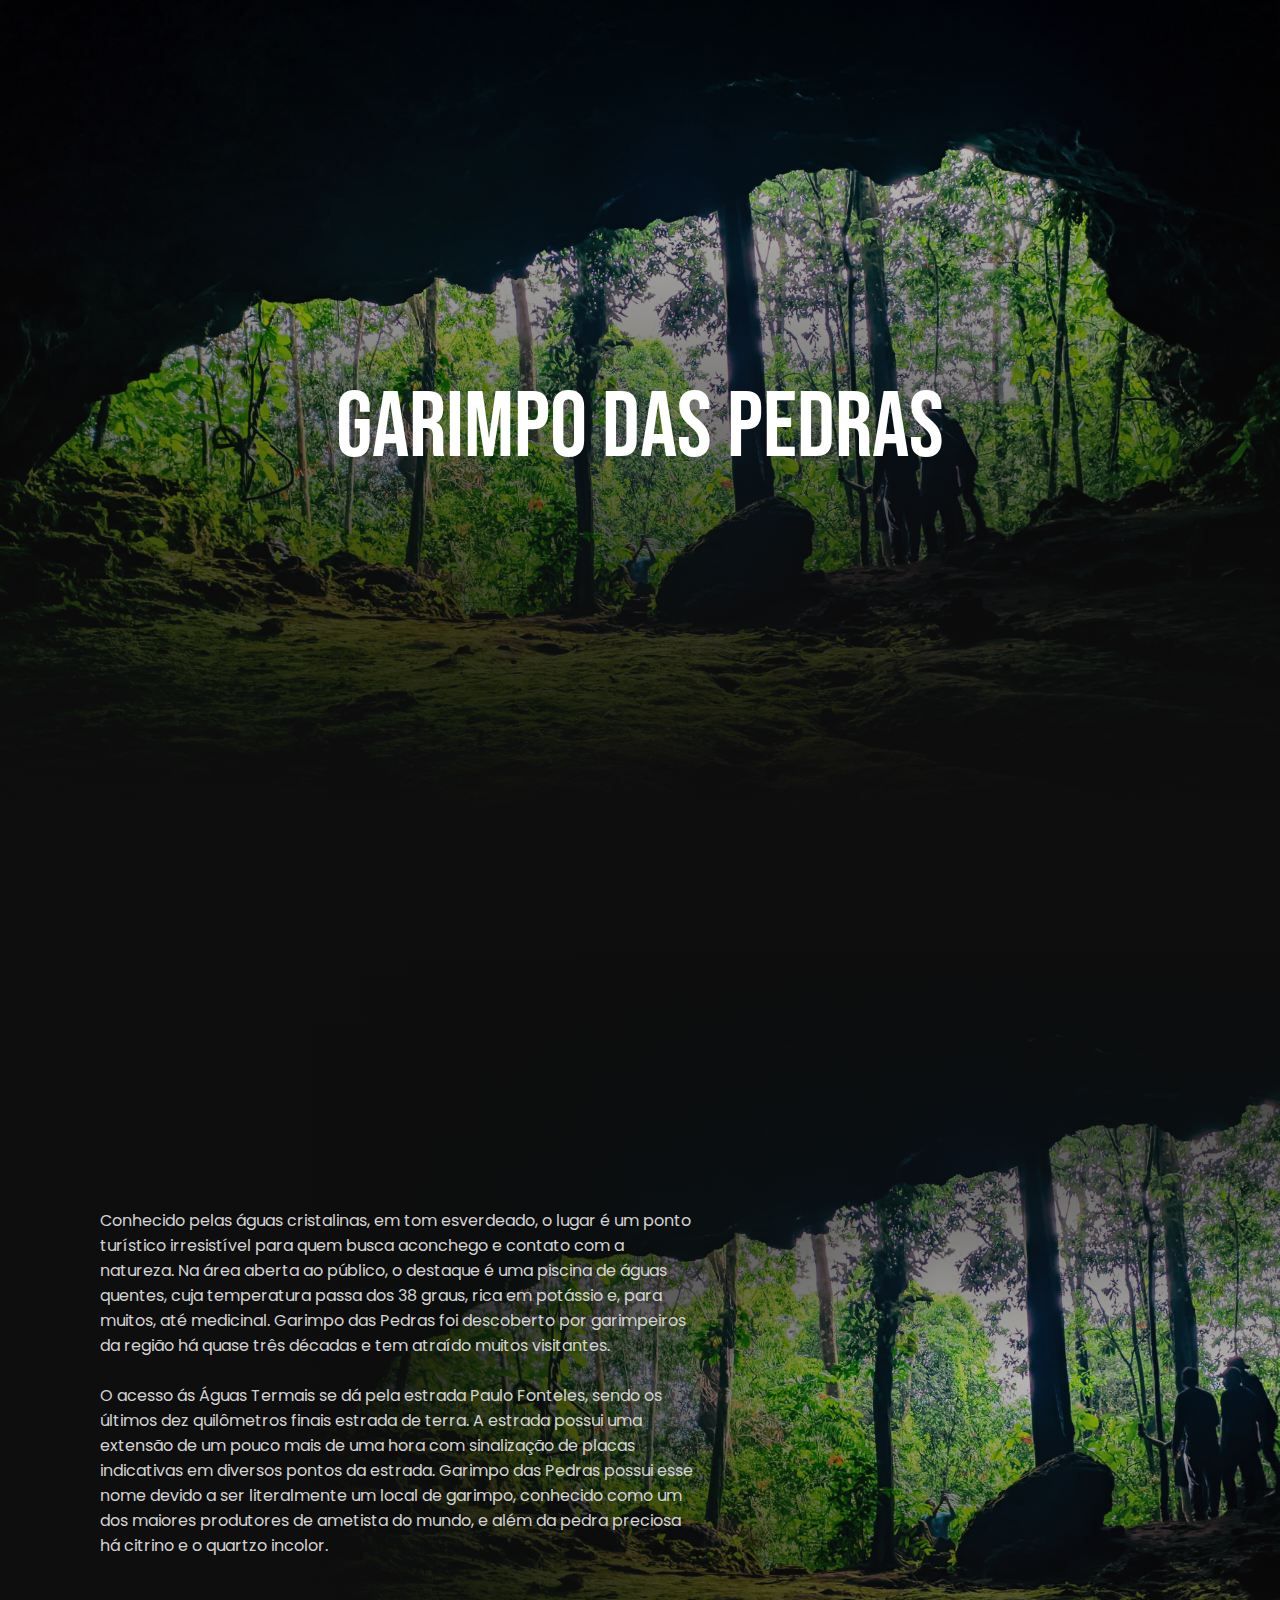
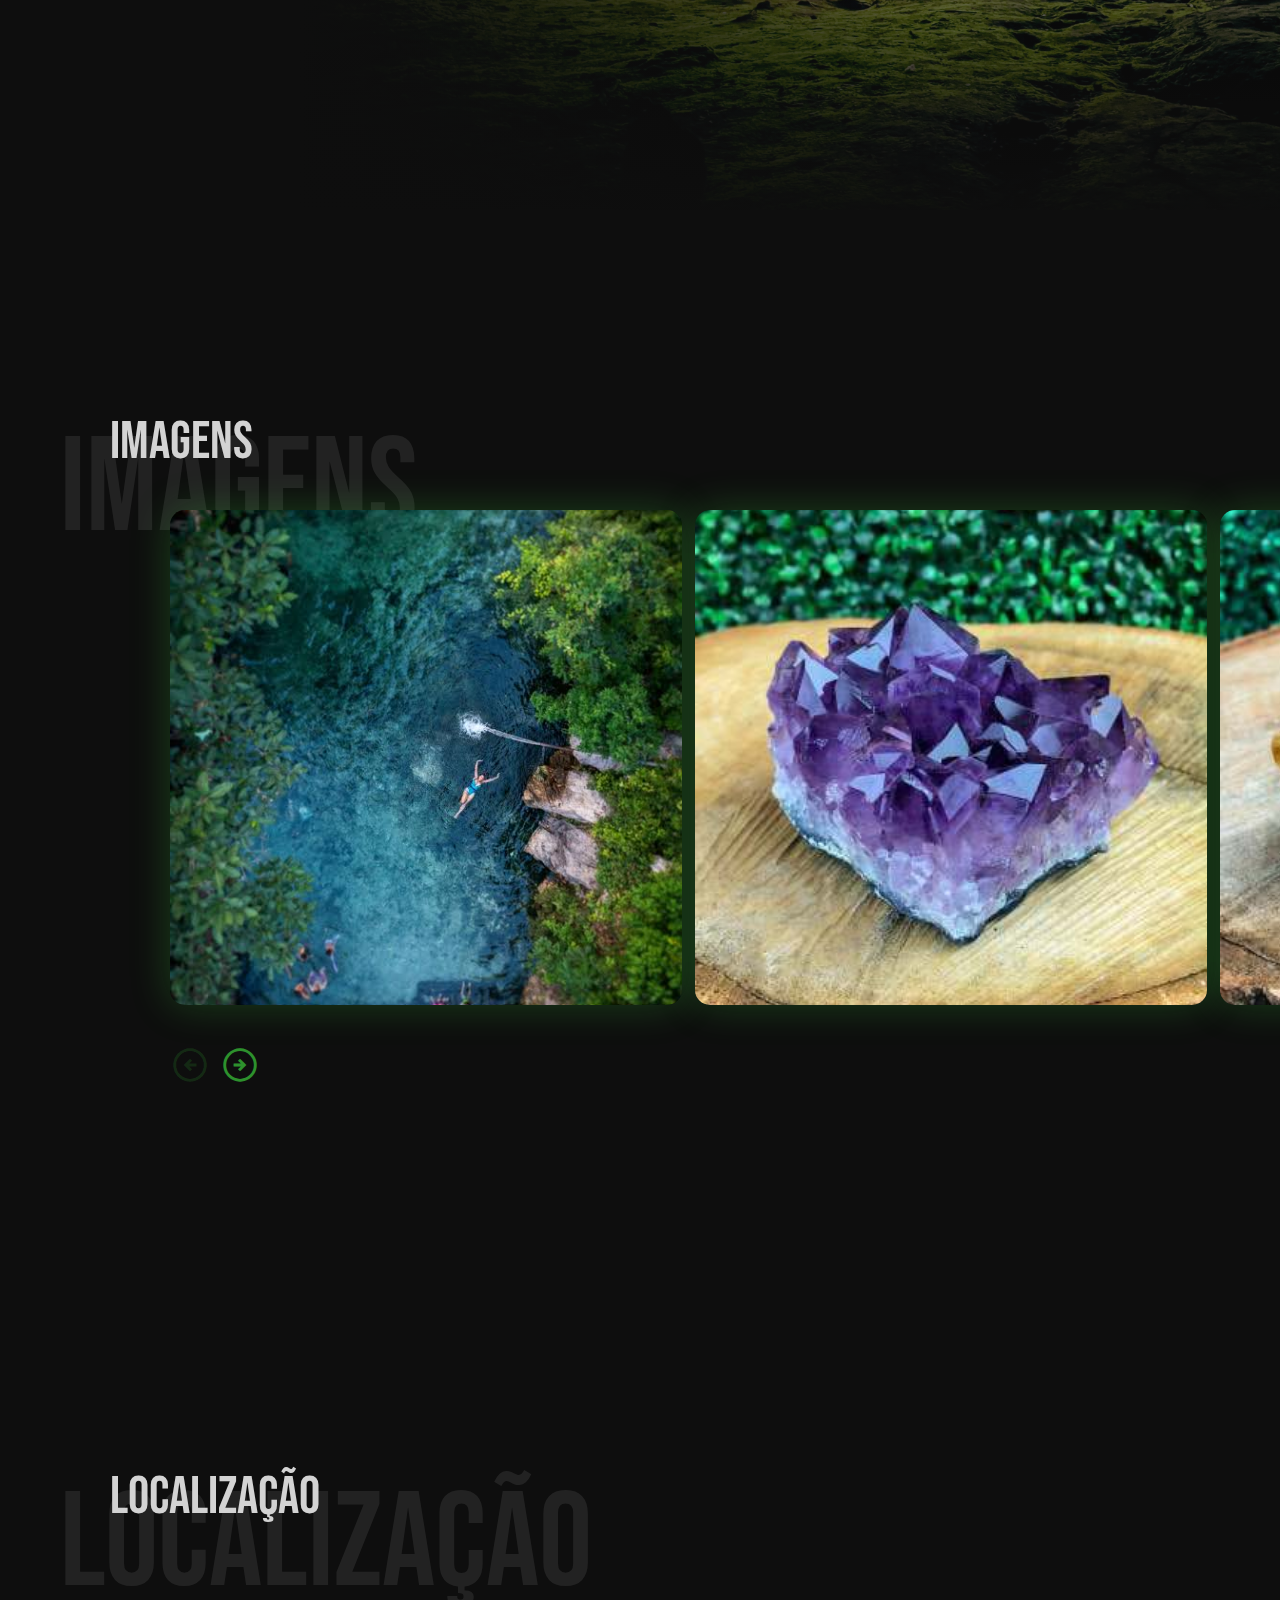
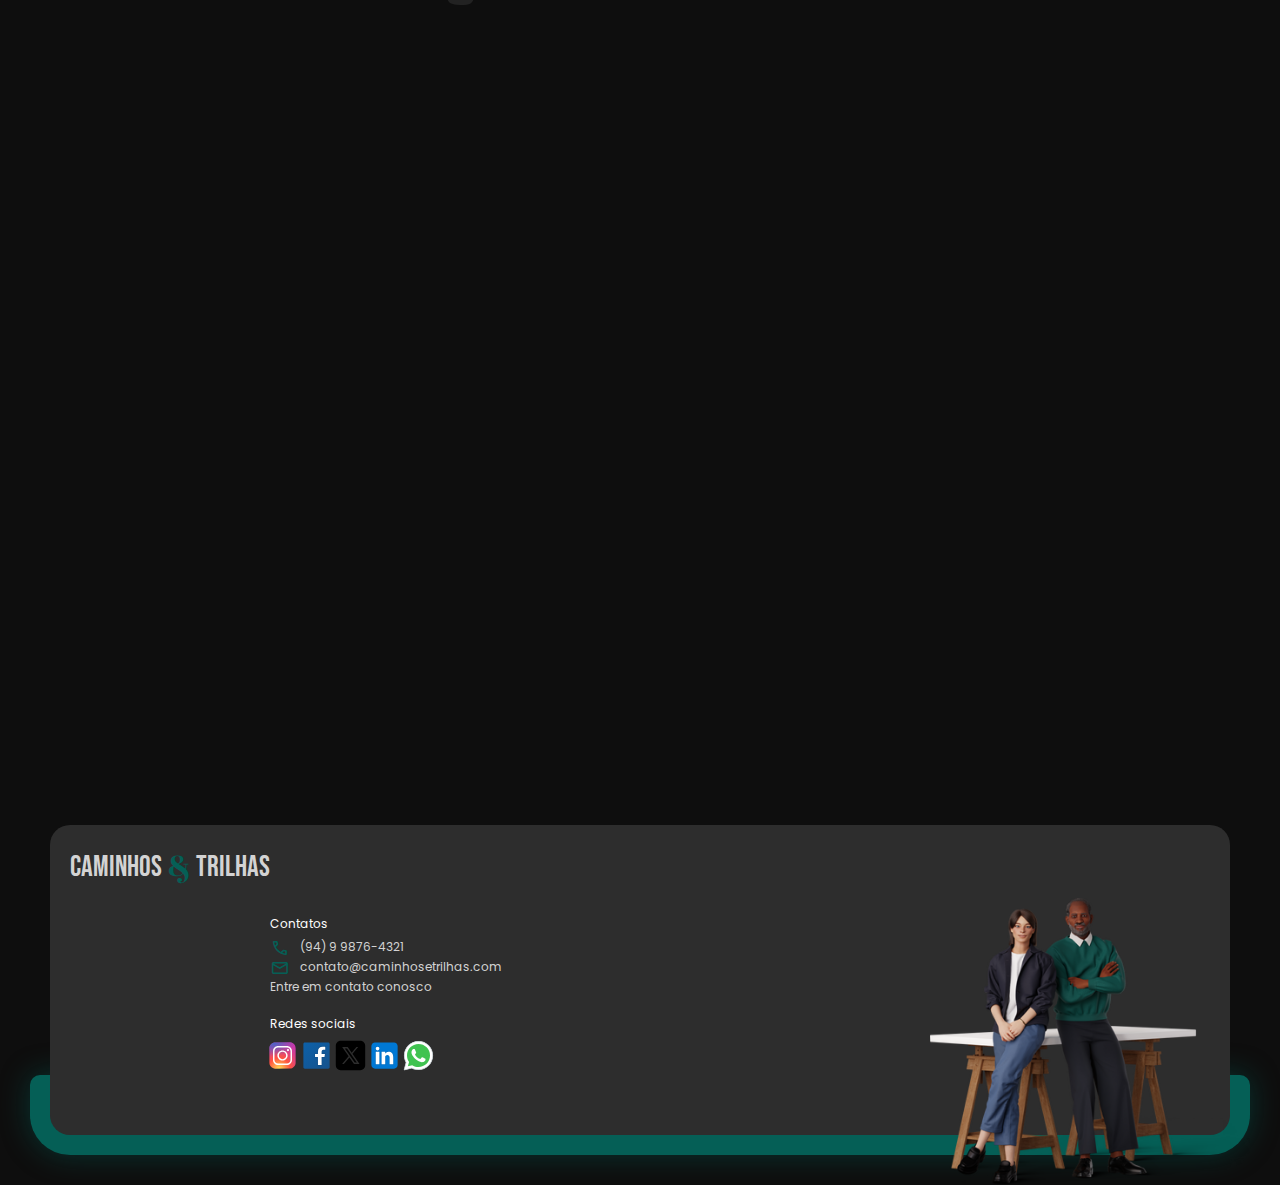
<file: garimpo.html>
<!DOCTYPE html>
<html lang="pt-br">
<head>
    <meta charset="UTF-8">
    <meta name="viewport" content="width=device-width, initial-scale=1.0">
    <title>Garimpo das Pedras</title>

    <link rel="stylesheet" href="https://fonts.googleapis.com/css2?family=Material+Symbols+Outlined:opsz,wght,FILL,GRAD@20..48,100..700,0..1,-50..200" />
    <link rel="stylesheet" href="assets/css/ponto_turistico.css">
    <link rel="stylesheet" href="assets/css/local.css">
    <link rel="stylesheet" href="assets/css/mais_visitados.css">
    <link rel="stylesheet" href="assets/css/footer.css">
    <link rel="stylesheet" href="assets/css/imagens.css">

    <script src="assets/js/imagens.js"></script>
</head>

<body>
    <section class="apresentacao">
        <h1>Garimpo das Pedras</h1>
        <div class="bg_img"></div>
        <div class="gradient"></div>
        <!-- <img src="images/img01.jpg" alt="imagem ponto turistico"> -->
    </section>

    <section class="apresentacao__descricao">
        <p>
            Conhecido pelas águas cristalinas, em tom esverdeado, o lugar é um ponto turístico irresistível para quem busca aconchego e contato com a natureza. Na área aberta ao público, o destaque é uma piscina de águas quentes, cuja temperatura passa dos 38 graus, rica em potássio e, para muitos, até medicinal. Garimpo das Pedras foi descoberto por garimpeiros da região há quase três décadas e tem atraído muitos visitantes.
            <br> <br>
            O acesso ás Águas Termais se dá pela estrada Paulo Fonteles, sendo os últimos dez quilômetros finais estrada de terra. A estrada possui uma extensão de um pouco mais de uma hora com sinalização de placas indicativas em diversos pontos da estrada. Garimpo das Pedras possui esse nome devido a ser literalmente um local de garimpo, conhecido como um dos maiores produtores de ametista do mundo, e além da pedra preciosa há citrino e o quartzo incolor.
        </p>
        <div class="background">
            <div class="gradient"></div>
        </div>
        <!-- <img src="assets/images/img01.jpg" alt="imagem ponto turistico"> -->
    </section>
    
    <section class="imagens" data-translated_value="0" data-to_translate="41">
        <div class="titulo">
            <h2>Imagens</h2>
            <p class="titulo__fundo">Imagens</p>
        </div>

        <div class="carrossel">
            <div class="content_item ponto">
                <div class="img img01 davi"></div>
            </div>

            <div class="content_item ponto">
                <div class="img img02 davi"></div>
            </div>
        
            <div class="content_item ponto">
                <div class="img img03 davi"></div>
            </div>
        </div>

        <div class="img_dots"> <!--Simulador de controle das imagens-->
            <span class="material-symbols-outlined prev deactivated">arrow_circle_left</span>
            <span class="material-symbols-outlined next">arrow_circle_right</span>
        </div>
    </section>

    <section class="apresentacao__local">
        <div class="titulo">
            <h2>Localização</h2>
            <p class="titulo__fundo">Localização</p>
        </div>

        <iframe
            frameborder="0" style="border:0"
            referrerpolicy="no-referrer-when-downgrade"
            src="https://www.google.com/maps/embed/v1/place?maptype=satellite&key=AIzaSyAw-gMRBwRbYZi-a3N3b_t7AwXONh5Q1-s&q=5P6R%2B6X"
            allowfullscreen>
        </iframe>

    </section>

    <footer>
        <div class="bg_content">

        </div>
        <div class="fundo__cinza">
            <h2 class="titulo">Caminhos <span>&</span> trilhas</h2>
            <div class="menu contatos">
                <ul>
                    <li class="titulo__menu">Contatos</li>
                    <li>
                        <span class="material-symbols-outlined">call</span>
                        <p>(94) 9 9876-4321</p>
                    </li>
                    <li>
                        <span class="material-symbols-outlined">mail</span>
                        <p>contato@caminhosetrilhas.com</p>
                    </li>
                    <li>Entre em contato conosco</li>
                </ul>
            </div>
            <div class="menu redes_sociais">
                <p class="titulo__menu">Redes sociais</p>
                <div class="linha__icones__redes_sociais">
                    <svg xmlns="http://www.w3.org/2000/svg" x="0px" y="0px" width="100" height="100" viewBox="0 0 48 48">
                        <radialGradient id="yOrnnhliCrdS2gy~4tD8ma_Xy10Jcu1L2Su_gr1" cx="19.38" cy="42.035" r="44.899" gradientUnits="userSpaceOnUse"><stop offset="0" stop-color="#fd5"></stop><stop offset=".328" stop-color="#ff543f"></stop><stop offset=".348" stop-color="#fc5245"></stop><stop offset=".504" stop-color="#e64771"></stop><stop offset=".643" stop-color="#d53e91"></stop><stop offset=".761" stop-color="#cc39a4"></stop><stop offset=".841" stop-color="#c837ab"></stop></radialGradient><path fill="url(#yOrnnhliCrdS2gy~4tD8ma_Xy10Jcu1L2Su_gr1)" d="M34.017,41.99l-20,0.019c-4.4,0.004-8.003-3.592-8.008-7.992l-0.019-20	c-0.004-4.4,3.592-8.003,7.992-8.008l20-0.019c4.4-0.004,8.003,3.592,8.008,7.992l0.019,20	C42.014,38.383,38.417,41.986,34.017,41.99z"></path><radialGradient id="yOrnnhliCrdS2gy~4tD8mb_Xy10Jcu1L2Su_gr2" cx="11.786" cy="5.54" r="29.813" gradientTransform="matrix(1 0 0 .6663 0 1.849)" gradientUnits="userSpaceOnUse"><stop offset="0" stop-color="#4168c9"></stop><stop offset=".999" stop-color="#4168c9" stop-opacity="0"></stop></radialGradient><path fill="url(#yOrnnhliCrdS2gy~4tD8mb_Xy10Jcu1L2Su_gr2)" d="M34.017,41.99l-20,0.019c-4.4,0.004-8.003-3.592-8.008-7.992l-0.019-20	c-0.004-4.4,3.592-8.003,7.992-8.008l20-0.019c4.4-0.004,8.003,3.592,8.008,7.992l0.019,20	C42.014,38.383,38.417,41.986,34.017,41.99z"></path><path fill="#fff" d="M24,31c-3.859,0-7-3.14-7-7s3.141-7,7-7s7,3.14,7,7S27.859,31,24,31z M24,19c-2.757,0-5,2.243-5,5	s2.243,5,5,5s5-2.243,5-5S26.757,19,24,19z"></path><circle cx="31.5" cy="16.5" r="1.5" fill="#fff"></circle><path fill="#fff" d="M30,37H18c-3.859,0-7-3.14-7-7V18c0-3.86,3.141-7,7-7h12c3.859,0,7,3.14,7,7v12	C37,33.86,33.859,37,30,37z M18,13c-2.757,0-5,2.243-5,5v12c0,2.757,2.243,5,5,5h12c2.757,0,5-2.243,5-5V18c0-2.757-2.243-5-5-5H18z"></path>
                    </svg>
                    <svg xmlns="http://www.w3.org/2000/svg" x="0px" y="0px" width="100" height="100" viewBox="0 0 48 48">
                        <linearGradient id="awSgIinfw5_FS5MLHI~A9a_yGcWL8copNNQ_gr1" x1="6.228" x2="42.077" y1="4.896" y2="43.432" gradientUnits="userSpaceOnUse"><stop offset="0" stop-color="#0d61a9"></stop><stop offset="1" stop-color="#16528c"></stop></linearGradient><path fill="url(#awSgIinfw5_FS5MLHI~A9a_yGcWL8copNNQ_gr1)" d="M42,40c0,1.105-0.895,2-2,2H8c-1.105,0-2-0.895-2-2V8c0-1.105,0.895-2,2-2h32	c1.105,0,2,0.895,2,2V40z"></path><path d="M25,38V27h-4v-6h4v-2.138c0-5.042,2.666-7.818,7.505-7.818c1.995,0,3.077,0.14,3.598,0.208	l0.858,0.111L37,12.224L37,17h-3.635C32.237,17,32,18.378,32,19.535V21h4.723l-0.928,6H32v11H25z" opacity=".05"></path><path d="M25.5,37.5v-11h-4v-5h4v-2.638c0-4.788,2.422-7.318,7.005-7.318c1.971,0,3.03,0.138,3.54,0.204	l0.436,0.057l0.02,0.442V16.5h-3.135c-1.623,0-1.865,1.901-1.865,3.035V21.5h4.64l-0.773,5H31.5v11H25.5z" opacity=".07"></path><path fill="#fff" d="M33.365,16H36v-3.754c-0.492-0.064-1.531-0.203-3.495-0.203c-4.101,0-6.505,2.08-6.505,6.819V22h-4v4	h4v11h5V26h3.938l0.618-4H31v-2.465C31,17.661,31.612,16,33.365,16z"></path>
                    </svg>
                    <svg xmlns="http://www.w3.org/2000/svg" x="0px" y="0px" width="100" height="100" viewBox="0 0 50 50">
                        <path d="M 11 4 C 7.134 4 4 7.134 4 11 L 4 39 C 4 42.866 7.134 46 11 46 L 39 46 C 42.866 46 46 42.866 46 39 L 46 11 C 46 7.134 42.866 4 39 4 L 11 4 z M 13.085938 13 L 21.023438 13 L 26.660156 21.009766 L 33.5 13 L 36 13 L 27.789062 22.613281 L 37.914062 37 L 29.978516 37 L 23.4375 27.707031 L 15.5 37 L 13 37 L 22.308594 26.103516 L 13.085938 13 z M 16.914062 15 L 31.021484 35 L 34.085938 35 L 19.978516 15 L 16.914062 15 z"></path>
                    </svg>
                    <svg xmlns="http://www.w3.org/2000/svg" x="0px" y="0px" width="100" height="100" viewBox="0 0 48 48">
                        <path fill="#0078d4" d="M42,37c0,2.762-2.238,5-5,5H11c-2.761,0-5-2.238-5-5V11c0-2.762,2.239-5,5-5h26c2.762,0,5,2.238,5,5	V37z"></path><path d="M30,37V26.901c0-1.689-0.819-2.698-2.192-2.698c-0.815,0-1.414,0.459-1.779,1.364	c-0.017,0.064-0.041,0.325-0.031,1.114L26,37h-7V18h7v1.061C27.022,18.356,28.275,18,29.738,18c4.547,0,7.261,3.093,7.261,8.274	L37,37H30z M11,37V18h3.457C12.454,18,11,16.528,11,14.499C11,12.472,12.478,11,14.514,11c2.012,0,3.445,1.431,3.486,3.479	C18,16.523,16.521,18,14.485,18H18v19H11z" opacity=".05"></path><path d="M30.5,36.5v-9.599c0-1.973-1.031-3.198-2.692-3.198c-1.295,0-1.935,0.912-2.243,1.677	c-0.082,0.199-0.071,0.989-0.067,1.326L25.5,36.5h-6v-18h6v1.638c0.795-0.823,2.075-1.638,4.238-1.638	c4.233,0,6.761,2.906,6.761,7.774L36.5,36.5H30.5z M11.5,36.5v-18h6v18H11.5z M14.457,17.5c-1.713,0-2.957-1.262-2.957-3.001	c0-1.738,1.268-2.999,3.014-2.999c1.724,0,2.951,1.229,2.986,2.989c0,1.749-1.268,3.011-3.015,3.011H14.457z" opacity=".07"></path><path fill="#fff" d="M12,19h5v17h-5V19z M14.485,17h-0.028C12.965,17,12,15.888,12,14.499C12,13.08,12.995,12,14.514,12	c1.521,0,2.458,1.08,2.486,2.499C17,15.887,16.035,17,14.485,17z M36,36h-5v-9.099c0-2.198-1.225-3.698-3.192-3.698	c-1.501,0-2.313,1.012-2.707,1.99C24.957,25.543,25,26.511,25,27v9h-5V19h5v2.616C25.721,20.5,26.85,19,29.738,19	c3.578,0,6.261,2.25,6.261,7.274L36,36L36,36z"></path>
                    </svg>
                    <svg xmlns="http://www.w3.org/2000/svg" x="0px" y="0px" width="100" height="100" viewBox="0 0 48 48">
                        <path fill="#fff" d="M4.868,43.303l2.694-9.835C5.9,30.59,5.026,27.324,5.027,23.979C5.032,13.514,13.548,5,24.014,5c5.079,0.002,9.845,1.979,13.43,5.566c3.584,3.588,5.558,8.356,5.556,13.428c-0.004,10.465-8.522,18.98-18.986,18.98c-0.001,0,0,0,0,0h-0.008c-3.177-0.001-6.3-0.798-9.073-2.311L4.868,43.303z"></path><path fill="#fff" d="M4.868,43.803c-0.132,0-0.26-0.052-0.355-0.148c-0.125-0.127-0.174-0.312-0.127-0.483l2.639-9.636c-1.636-2.906-2.499-6.206-2.497-9.556C4.532,13.238,13.273,4.5,24.014,4.5c5.21,0.002,10.105,2.031,13.784,5.713c3.679,3.683,5.704,8.577,5.702,13.781c-0.004,10.741-8.746,19.48-19.486,19.48c-3.189-0.001-6.344-0.788-9.144-2.277l-9.875,2.589C4.953,43.798,4.911,43.803,4.868,43.803z"></path><path fill="#cfd8dc" d="M24.014,5c5.079,0.002,9.845,1.979,13.43,5.566c3.584,3.588,5.558,8.356,5.556,13.428c-0.004,10.465-8.522,18.98-18.986,18.98h-0.008c-3.177-0.001-6.3-0.798-9.073-2.311L4.868,43.303l2.694-9.835C5.9,30.59,5.026,27.324,5.027,23.979C5.032,13.514,13.548,5,24.014,5 M24.014,42.974C24.014,42.974,24.014,42.974,24.014,42.974C24.014,42.974,24.014,42.974,24.014,42.974 M24.014,42.974C24.014,42.974,24.014,42.974,24.014,42.974C24.014,42.974,24.014,42.974,24.014,42.974 M24.014,4C24.014,4,24.014,4,24.014,4C12.998,4,4.032,12.962,4.027,23.979c-0.001,3.367,0.849,6.685,2.461,9.622l-2.585,9.439c-0.094,0.345,0.002,0.713,0.254,0.967c0.19,0.192,0.447,0.297,0.711,0.297c0.085,0,0.17-0.011,0.254-0.033l9.687-2.54c2.828,1.468,5.998,2.243,9.197,2.244c11.024,0,19.99-8.963,19.995-19.98c0.002-5.339-2.075-10.359-5.848-14.135C34.378,6.083,29.357,4.002,24.014,4L24.014,4z"></path><path fill="#40c351" d="M35.176,12.832c-2.98-2.982-6.941-4.625-11.157-4.626c-8.704,0-15.783,7.076-15.787,15.774c-0.001,2.981,0.833,5.883,2.413,8.396l0.376,0.597l-1.595,5.821l5.973-1.566l0.577,0.342c2.422,1.438,5.2,2.198,8.032,2.199h0.006c8.698,0,15.777-7.077,15.78-15.776C39.795,19.778,38.156,15.814,35.176,12.832z"></path><path fill="#fff" fill-rule="evenodd" d="M19.268,16.045c-0.355-0.79-0.729-0.806-1.068-0.82c-0.277-0.012-0.593-0.011-0.909-0.011c-0.316,0-0.83,0.119-1.265,0.594c-0.435,0.475-1.661,1.622-1.661,3.956c0,2.334,1.7,4.59,1.937,4.906c0.237,0.316,3.282,5.259,8.104,7.161c4.007,1.58,4.823,1.266,5.693,1.187c0.87-0.079,2.807-1.147,3.202-2.255c0.395-1.108,0.395-2.057,0.277-2.255c-0.119-0.198-0.435-0.316-0.909-0.554s-2.807-1.385-3.242-1.543c-0.435-0.158-0.751-0.237-1.068,0.238c-0.316,0.474-1.225,1.543-1.502,1.859c-0.277,0.317-0.554,0.357-1.028,0.119c-0.474-0.238-2.002-0.738-3.815-2.354c-1.41-1.257-2.362-2.81-2.639-3.285c-0.277-0.474-0.03-0.731,0.208-0.968c0.213-0.213,0.474-0.554,0.712-0.831c0.237-0.277,0.316-0.475,0.474-0.791c0.158-0.317,0.079-0.594-0.04-0.831C20.612,19.329,19.69,16.983,19.268,16.045z" clip-rule="evenodd"></path>
                    </svg>
                </div>
            </div>
        </div>
        <img class="footer_img" src="assets/images/pessoas_footer.png" alt="pessoas que ficam no footer">
    </footer>


    <script>
        let sectionTeste = document.querySelector("section.mais__visitados"); // pega a section mais__visitados
        
        // pega todas as div's com a classe item
        sectionTeste.querySelectorAll(".container .item").forEach(item => {
            
            // pega a label e o input da tag item
            let label = item.querySelector("label");
            let input = item.querySelector("input");

            // quando colocar mouse por cima
            label.addEventListener("mouseover", () => {
                input.checked = true;
            })
        })
    </script>
</body>
</html>
</file>
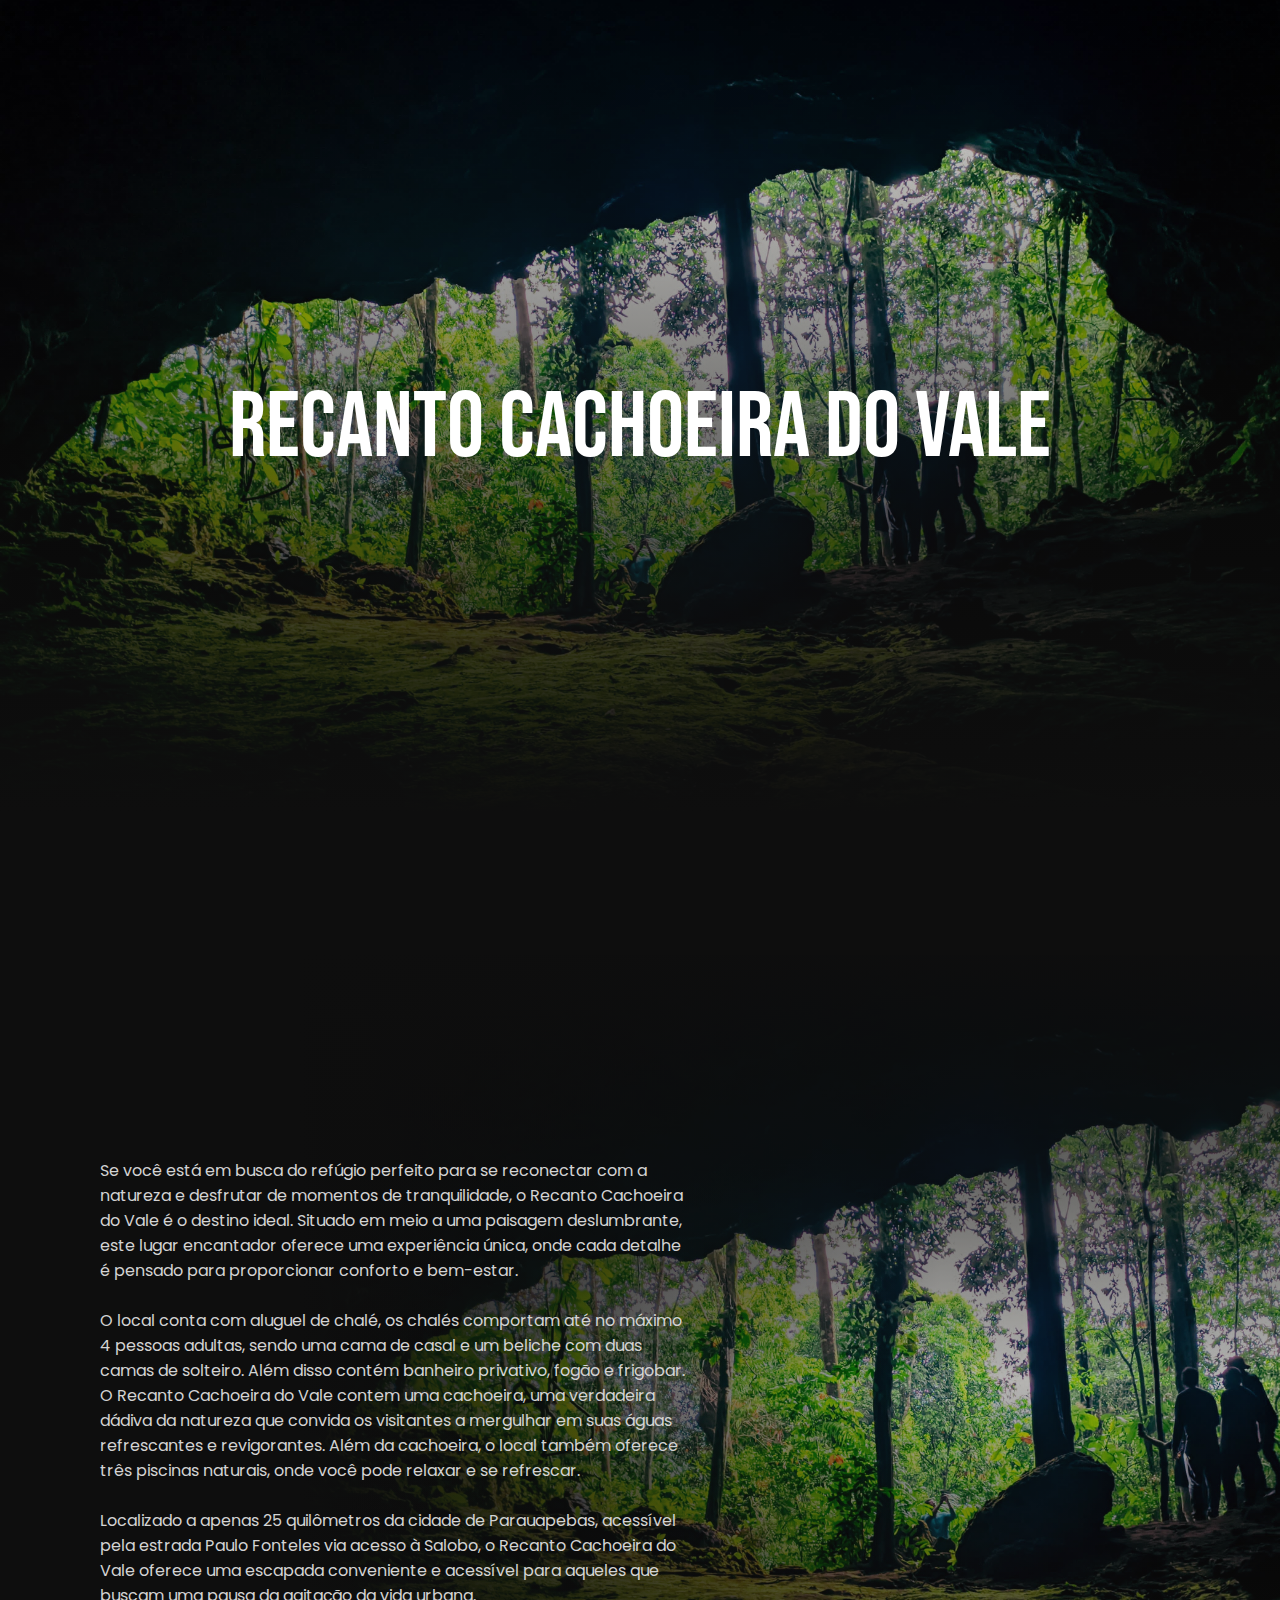
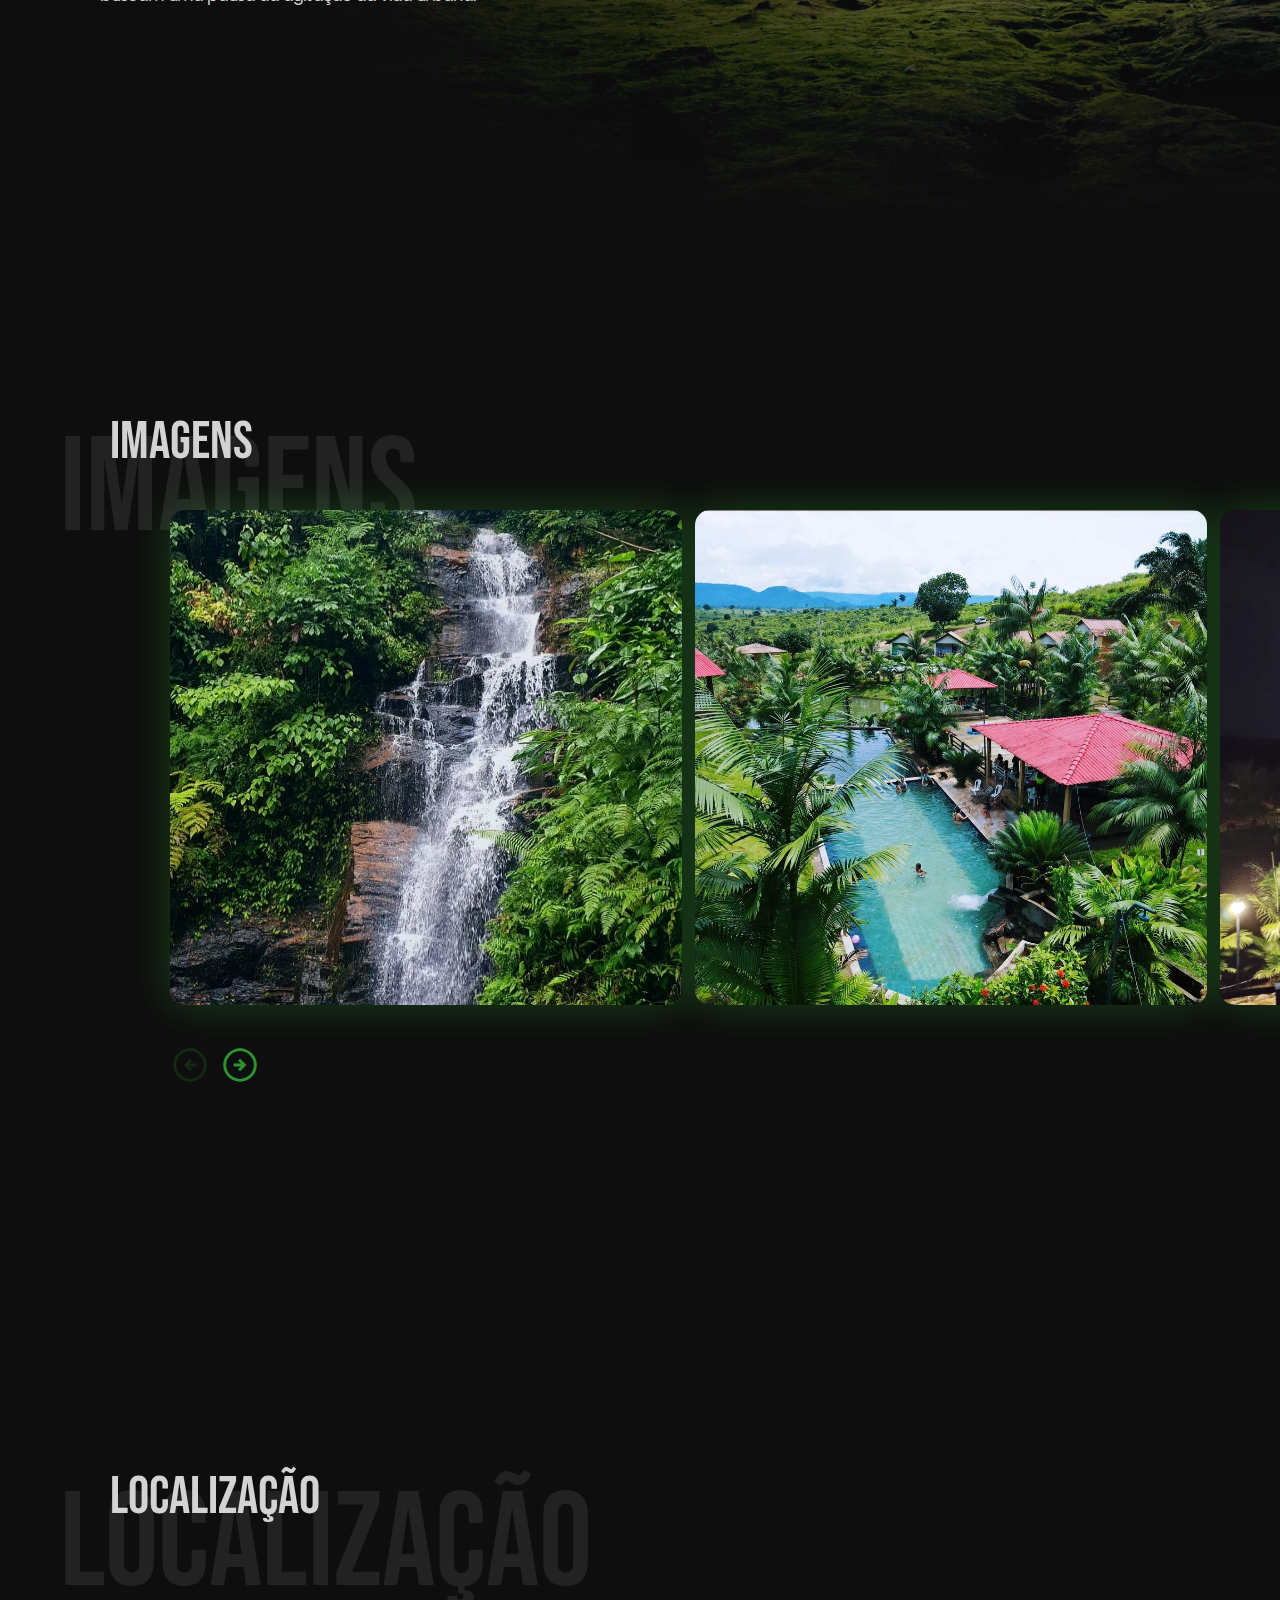
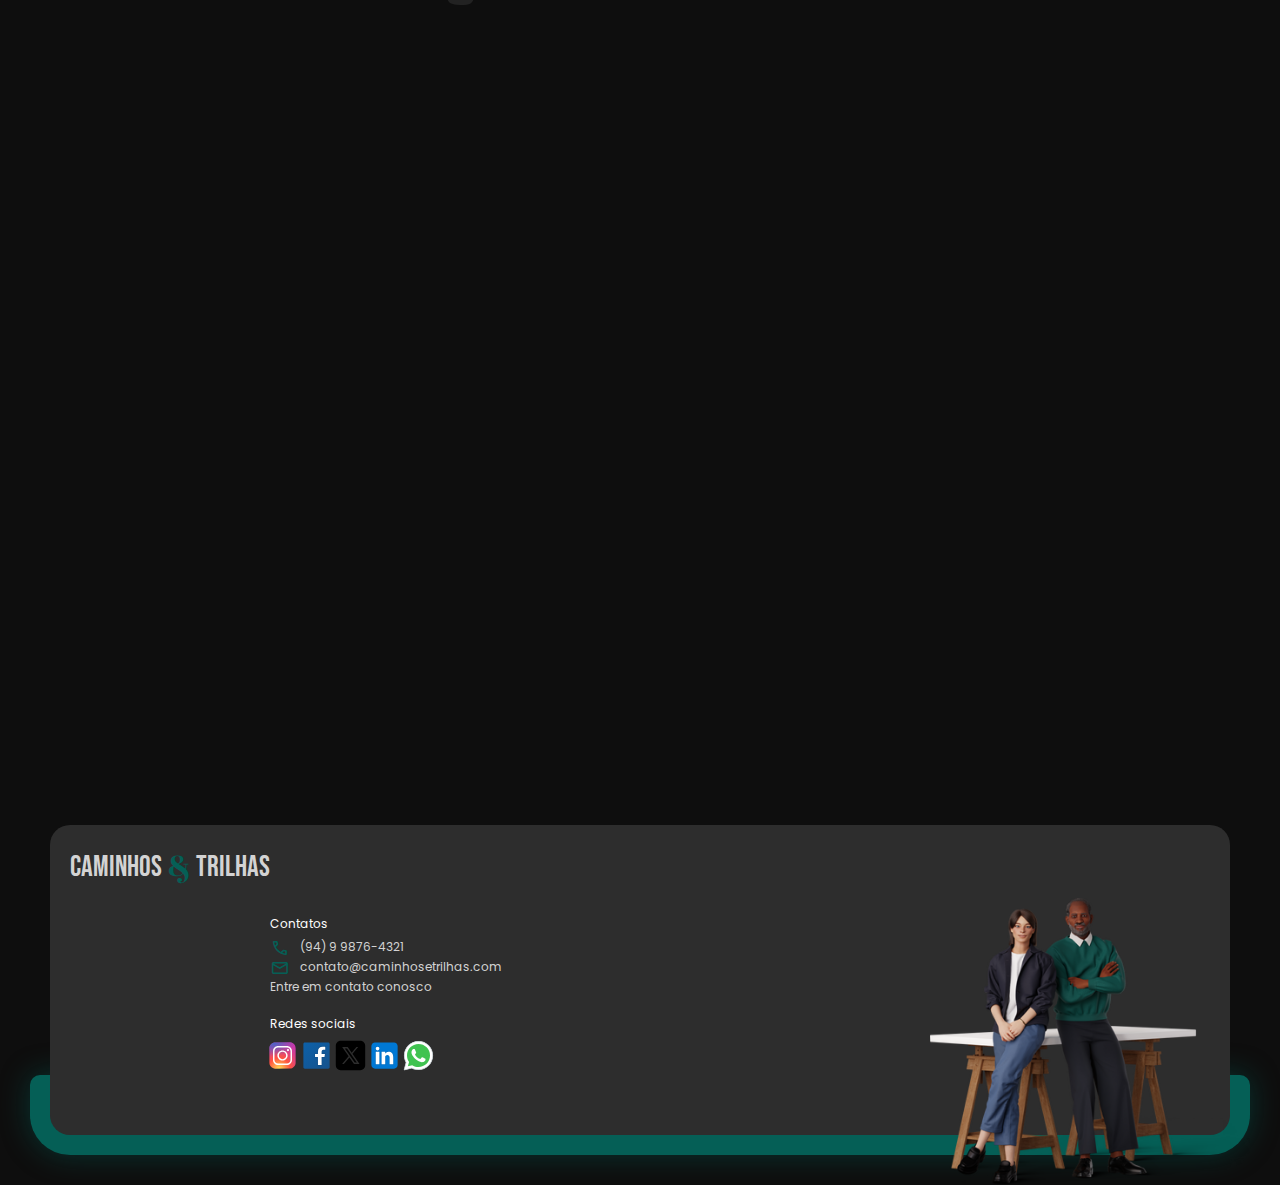
<file: recanto.html>
<!DOCTYPE html>
<html lang="pt-br">
<head>
    <meta charset="UTF-8">
    <meta name="viewport" content="width=device-width, initial-scale=1.0">
    <title>Recanto Cachoeira do Vale</title>

    <link rel="stylesheet" href="https://fonts.googleapis.com/css2?family=Material+Symbols+Outlined:opsz,wght,FILL,GRAD@20..48,100..700,0..1,-50..200" />
    <link rel="stylesheet" href="assets/css/ponto_turistico.css">
    <link rel="stylesheet" href="assets/css/local.css">
    <link rel="stylesheet" href="assets/css/mais_visitados.css">
    <link rel="stylesheet" href="assets/css/footer.css">
    <link rel="stylesheet" href="assets/css/imagens.css">

    <script src="assets/js/imagens.js"></script>
</head>

<body>
    <section class="apresentacao">
        <h1>Recanto Cachoeira do Vale</h1>
        <div class="bg_img"></div>
        <div class="gradient"></div>
        <!-- <img src="images/img01.jpg" alt="imagem ponto turistico"> -->
    </section>

    <section class="apresentacao__descricao">
        <p>
            Se você está em busca do refúgio perfeito para se reconectar 
            com a natureza e desfrutar de momentos de tranquilidade, 
            o Recanto Cachoeira do Vale é o destino ideal. Situado em 
            meio a uma paisagem deslumbrante, este lugar encantador 
            oferece uma experiência única, onde cada detalhe é pensado
             para proporcionar conforto e bem-estar.
            <br> <br>
            O local conta com aluguel de chalé, os chalés comportam até 
            no máximo 4 pessoas adultas, sendo uma cama de casal e 
            um beliche com duas camas de solteiro. Além disso contém 
            banheiro privativo, fogão e frigobar. O Recanto Cachoeira 
            do Vale contem uma cachoeira, uma verdadeira dádiva da natureza
             que convida os visitantes a mergulhar em suas águas refrescantes 
             e revigorantes. Além da cachoeira, o local também oferece três
              piscinas naturais, onde você pode relaxar e se refrescar.
              <br>  <br>
              Localizado a apenas 25 quilômetros da cidade de Parauapebas,
              acessível pela estrada Paulo Fonteles via acesso à Salobo, 
              o Recanto Cachoeira do Vale oferece uma escapada conveniente e 
              acessível para aqueles que buscam uma pausa da agitação da vida
              urbana.
        </p>
        <div class="background">
            <div class="gradient"></div>
        </div>
        <!-- <img src="assets/images/img01.jpg" alt="imagem ponto turistico"> -->
    </section>
    
    <section class="imagens" data-translated_value="0" data-to_translate="41">
        <div class="titulo">
            <h2>Imagens</h2>
            <p class="titulo__fundo">Imagens</p>
        </div>

        <div class="carrossel">
            <div class="content_item ponto">
                <div class="img img01 monica"></div>
            </div>

            <div class="content_item ponto">
                <div class="img img02 monica"></div>
            </div>
        
            <div class="content_item ponto">
                <div class="img img03 monica"></div>
            </div>
        </div>

        <div class="img_dots"> <!--Simulador de controle das imagens-->
            <span class="material-symbols-outlined prev deactivated">arrow_circle_left</span>
            <span class="material-symbols-outlined next">arrow_circle_right</span>
        </div>
    </section>

    <section class="apresentacao__local">
        <div class="titulo">
            <h2>Localização</h2>
            <p class="titulo__fundo">Localização</p>
        </div>

        <iframe
            frameborder="0" style="border:0"
            referrerpolicy="no-referrer-when-downgrade"
            src="https://www.google.com/maps/embed/v1/place?maptype=satellite&key=AIzaSyAw-gMRBwRbYZi-a3N3b_t7AwXONh5Q1-s&q=22V4%2BXP"
            allowfullscreen>
        </iframe>

    </section>

    <footer>
        <div class="bg_content">

        </div>
        <div class="fundo__cinza">
            <h2 class="titulo">Caminhos <span>&</span> trilhas</h2>
            <div class="menu contatos">
                <ul>
                    <li class="titulo__menu">Contatos</li>
                    <li>
                        <span class="material-symbols-outlined">call</span>
                        <p>(94) 9 9876-4321</p>
                    </li>
                    <li>
                        <span class="material-symbols-outlined">mail</span>
                        <p>contato@caminhosetrilhas.com</p>
                    </li>
                    <li>Entre em contato conosco</li>
                </ul>
            </div>
            <div class="menu redes_sociais">
                <p class="titulo__menu">Redes sociais</p>
                <div class="linha__icones__redes_sociais">
                    <svg xmlns="http://www.w3.org/2000/svg" x="0px" y="0px" width="100" height="100" viewBox="0 0 48 48">
                        <radialGradient id="yOrnnhliCrdS2gy~4tD8ma_Xy10Jcu1L2Su_gr1" cx="19.38" cy="42.035" r="44.899" gradientUnits="userSpaceOnUse"><stop offset="0" stop-color="#fd5"></stop><stop offset=".328" stop-color="#ff543f"></stop><stop offset=".348" stop-color="#fc5245"></stop><stop offset=".504" stop-color="#e64771"></stop><stop offset=".643" stop-color="#d53e91"></stop><stop offset=".761" stop-color="#cc39a4"></stop><stop offset=".841" stop-color="#c837ab"></stop></radialGradient><path fill="url(#yOrnnhliCrdS2gy~4tD8ma_Xy10Jcu1L2Su_gr1)" d="M34.017,41.99l-20,0.019c-4.4,0.004-8.003-3.592-8.008-7.992l-0.019-20	c-0.004-4.4,3.592-8.003,7.992-8.008l20-0.019c4.4-0.004,8.003,3.592,8.008,7.992l0.019,20	C42.014,38.383,38.417,41.986,34.017,41.99z"></path><radialGradient id="yOrnnhliCrdS2gy~4tD8mb_Xy10Jcu1L2Su_gr2" cx="11.786" cy="5.54" r="29.813" gradientTransform="matrix(1 0 0 .6663 0 1.849)" gradientUnits="userSpaceOnUse"><stop offset="0" stop-color="#4168c9"></stop><stop offset=".999" stop-color="#4168c9" stop-opacity="0"></stop></radialGradient><path fill="url(#yOrnnhliCrdS2gy~4tD8mb_Xy10Jcu1L2Su_gr2)" d="M34.017,41.99l-20,0.019c-4.4,0.004-8.003-3.592-8.008-7.992l-0.019-20	c-0.004-4.4,3.592-8.003,7.992-8.008l20-0.019c4.4-0.004,8.003,3.592,8.008,7.992l0.019,20	C42.014,38.383,38.417,41.986,34.017,41.99z"></path><path fill="#fff" d="M24,31c-3.859,0-7-3.14-7-7s3.141-7,7-7s7,3.14,7,7S27.859,31,24,31z M24,19c-2.757,0-5,2.243-5,5	s2.243,5,5,5s5-2.243,5-5S26.757,19,24,19z"></path><circle cx="31.5" cy="16.5" r="1.5" fill="#fff"></circle><path fill="#fff" d="M30,37H18c-3.859,0-7-3.14-7-7V18c0-3.86,3.141-7,7-7h12c3.859,0,7,3.14,7,7v12	C37,33.86,33.859,37,30,37z M18,13c-2.757,0-5,2.243-5,5v12c0,2.757,2.243,5,5,5h12c2.757,0,5-2.243,5-5V18c0-2.757-2.243-5-5-5H18z"></path>
                    </svg>
                    <svg xmlns="http://www.w3.org/2000/svg" x="0px" y="0px" width="100" height="100" viewBox="0 0 48 48">
                        <linearGradient id="awSgIinfw5_FS5MLHI~A9a_yGcWL8copNNQ_gr1" x1="6.228" x2="42.077" y1="4.896" y2="43.432" gradientUnits="userSpaceOnUse"><stop offset="0" stop-color="#0d61a9"></stop><stop offset="1" stop-color="#16528c"></stop></linearGradient><path fill="url(#awSgIinfw5_FS5MLHI~A9a_yGcWL8copNNQ_gr1)" d="M42,40c0,1.105-0.895,2-2,2H8c-1.105,0-2-0.895-2-2V8c0-1.105,0.895-2,2-2h32	c1.105,0,2,0.895,2,2V40z"></path><path d="M25,38V27h-4v-6h4v-2.138c0-5.042,2.666-7.818,7.505-7.818c1.995,0,3.077,0.14,3.598,0.208	l0.858,0.111L37,12.224L37,17h-3.635C32.237,17,32,18.378,32,19.535V21h4.723l-0.928,6H32v11H25z" opacity=".05"></path><path d="M25.5,37.5v-11h-4v-5h4v-2.638c0-4.788,2.422-7.318,7.005-7.318c1.971,0,3.03,0.138,3.54,0.204	l0.436,0.057l0.02,0.442V16.5h-3.135c-1.623,0-1.865,1.901-1.865,3.035V21.5h4.64l-0.773,5H31.5v11H25.5z" opacity=".07"></path><path fill="#fff" d="M33.365,16H36v-3.754c-0.492-0.064-1.531-0.203-3.495-0.203c-4.101,0-6.505,2.08-6.505,6.819V22h-4v4	h4v11h5V26h3.938l0.618-4H31v-2.465C31,17.661,31.612,16,33.365,16z"></path>
                    </svg>
                    <svg xmlns="http://www.w3.org/2000/svg" x="0px" y="0px" width="100" height="100" viewBox="0 0 50 50">
                        <path d="M 11 4 C 7.134 4 4 7.134 4 11 L 4 39 C 4 42.866 7.134 46 11 46 L 39 46 C 42.866 46 46 42.866 46 39 L 46 11 C 46 7.134 42.866 4 39 4 L 11 4 z M 13.085938 13 L 21.023438 13 L 26.660156 21.009766 L 33.5 13 L 36 13 L 27.789062 22.613281 L 37.914062 37 L 29.978516 37 L 23.4375 27.707031 L 15.5 37 L 13 37 L 22.308594 26.103516 L 13.085938 13 z M 16.914062 15 L 31.021484 35 L 34.085938 35 L 19.978516 15 L 16.914062 15 z"></path>
                    </svg>
                    <svg xmlns="http://www.w3.org/2000/svg" x="0px" y="0px" width="100" height="100" viewBox="0 0 48 48">
                        <path fill="#0078d4" d="M42,37c0,2.762-2.238,5-5,5H11c-2.761,0-5-2.238-5-5V11c0-2.762,2.239-5,5-5h26c2.762,0,5,2.238,5,5	V37z"></path><path d="M30,37V26.901c0-1.689-0.819-2.698-2.192-2.698c-0.815,0-1.414,0.459-1.779,1.364	c-0.017,0.064-0.041,0.325-0.031,1.114L26,37h-7V18h7v1.061C27.022,18.356,28.275,18,29.738,18c4.547,0,7.261,3.093,7.261,8.274	L37,37H30z M11,37V18h3.457C12.454,18,11,16.528,11,14.499C11,12.472,12.478,11,14.514,11c2.012,0,3.445,1.431,3.486,3.479	C18,16.523,16.521,18,14.485,18H18v19H11z" opacity=".05"></path><path d="M30.5,36.5v-9.599c0-1.973-1.031-3.198-2.692-3.198c-1.295,0-1.935,0.912-2.243,1.677	c-0.082,0.199-0.071,0.989-0.067,1.326L25.5,36.5h-6v-18h6v1.638c0.795-0.823,2.075-1.638,4.238-1.638	c4.233,0,6.761,2.906,6.761,7.774L36.5,36.5H30.5z M11.5,36.5v-18h6v18H11.5z M14.457,17.5c-1.713,0-2.957-1.262-2.957-3.001	c0-1.738,1.268-2.999,3.014-2.999c1.724,0,2.951,1.229,2.986,2.989c0,1.749-1.268,3.011-3.015,3.011H14.457z" opacity=".07"></path><path fill="#fff" d="M12,19h5v17h-5V19z M14.485,17h-0.028C12.965,17,12,15.888,12,14.499C12,13.08,12.995,12,14.514,12	c1.521,0,2.458,1.08,2.486,2.499C17,15.887,16.035,17,14.485,17z M36,36h-5v-9.099c0-2.198-1.225-3.698-3.192-3.698	c-1.501,0-2.313,1.012-2.707,1.99C24.957,25.543,25,26.511,25,27v9h-5V19h5v2.616C25.721,20.5,26.85,19,29.738,19	c3.578,0,6.261,2.25,6.261,7.274L36,36L36,36z"></path>
                    </svg>
                    <svg xmlns="http://www.w3.org/2000/svg" x="0px" y="0px" width="100" height="100" viewBox="0 0 48 48">
                        <path fill="#fff" d="M4.868,43.303l2.694-9.835C5.9,30.59,5.026,27.324,5.027,23.979C5.032,13.514,13.548,5,24.014,5c5.079,0.002,9.845,1.979,13.43,5.566c3.584,3.588,5.558,8.356,5.556,13.428c-0.004,10.465-8.522,18.98-18.986,18.98c-0.001,0,0,0,0,0h-0.008c-3.177-0.001-6.3-0.798-9.073-2.311L4.868,43.303z"></path><path fill="#fff" d="M4.868,43.803c-0.132,0-0.26-0.052-0.355-0.148c-0.125-0.127-0.174-0.312-0.127-0.483l2.639-9.636c-1.636-2.906-2.499-6.206-2.497-9.556C4.532,13.238,13.273,4.5,24.014,4.5c5.21,0.002,10.105,2.031,13.784,5.713c3.679,3.683,5.704,8.577,5.702,13.781c-0.004,10.741-8.746,19.48-19.486,19.48c-3.189-0.001-6.344-0.788-9.144-2.277l-9.875,2.589C4.953,43.798,4.911,43.803,4.868,43.803z"></path><path fill="#cfd8dc" d="M24.014,5c5.079,0.002,9.845,1.979,13.43,5.566c3.584,3.588,5.558,8.356,5.556,13.428c-0.004,10.465-8.522,18.98-18.986,18.98h-0.008c-3.177-0.001-6.3-0.798-9.073-2.311L4.868,43.303l2.694-9.835C5.9,30.59,5.026,27.324,5.027,23.979C5.032,13.514,13.548,5,24.014,5 M24.014,42.974C24.014,42.974,24.014,42.974,24.014,42.974C24.014,42.974,24.014,42.974,24.014,42.974 M24.014,42.974C24.014,42.974,24.014,42.974,24.014,42.974C24.014,42.974,24.014,42.974,24.014,42.974 M24.014,4C24.014,4,24.014,4,24.014,4C12.998,4,4.032,12.962,4.027,23.979c-0.001,3.367,0.849,6.685,2.461,9.622l-2.585,9.439c-0.094,0.345,0.002,0.713,0.254,0.967c0.19,0.192,0.447,0.297,0.711,0.297c0.085,0,0.17-0.011,0.254-0.033l9.687-2.54c2.828,1.468,5.998,2.243,9.197,2.244c11.024,0,19.99-8.963,19.995-19.98c0.002-5.339-2.075-10.359-5.848-14.135C34.378,6.083,29.357,4.002,24.014,4L24.014,4z"></path><path fill="#40c351" d="M35.176,12.832c-2.98-2.982-6.941-4.625-11.157-4.626c-8.704,0-15.783,7.076-15.787,15.774c-0.001,2.981,0.833,5.883,2.413,8.396l0.376,0.597l-1.595,5.821l5.973-1.566l0.577,0.342c2.422,1.438,5.2,2.198,8.032,2.199h0.006c8.698,0,15.777-7.077,15.78-15.776C39.795,19.778,38.156,15.814,35.176,12.832z"></path><path fill="#fff" fill-rule="evenodd" d="M19.268,16.045c-0.355-0.79-0.729-0.806-1.068-0.82c-0.277-0.012-0.593-0.011-0.909-0.011c-0.316,0-0.83,0.119-1.265,0.594c-0.435,0.475-1.661,1.622-1.661,3.956c0,2.334,1.7,4.59,1.937,4.906c0.237,0.316,3.282,5.259,8.104,7.161c4.007,1.58,4.823,1.266,5.693,1.187c0.87-0.079,2.807-1.147,3.202-2.255c0.395-1.108,0.395-2.057,0.277-2.255c-0.119-0.198-0.435-0.316-0.909-0.554s-2.807-1.385-3.242-1.543c-0.435-0.158-0.751-0.237-1.068,0.238c-0.316,0.474-1.225,1.543-1.502,1.859c-0.277,0.317-0.554,0.357-1.028,0.119c-0.474-0.238-2.002-0.738-3.815-2.354c-1.41-1.257-2.362-2.81-2.639-3.285c-0.277-0.474-0.03-0.731,0.208-0.968c0.213-0.213,0.474-0.554,0.712-0.831c0.237-0.277,0.316-0.475,0.474-0.791c0.158-0.317,0.079-0.594-0.04-0.831C20.612,19.329,19.69,16.983,19.268,16.045z" clip-rule="evenodd"></path>
                    </svg>
                </div>
            </div>
        </div>
        <img class="footer_img" src="assets/images/pessoas_footer.png" alt="pessoas que ficam no footer">
    </footer>


    <script>
        let sectionTeste = document.querySelector("section.mais__visitados"); // pega a section mais__visitados
        
        // pega todas as div's com a classe item
        sectionTeste.querySelectorAll(".container .item").forEach(item => {
            
            // pega a label e o input da tag item
            let label = item.querySelector("label");
            let input = item.querySelector("input");

            // quando colocar mouse por cima
            label.addEventListener("mouseover", () => {
                input.checked = true;
            })
        })
    </script>
</body>
</html>
</file>
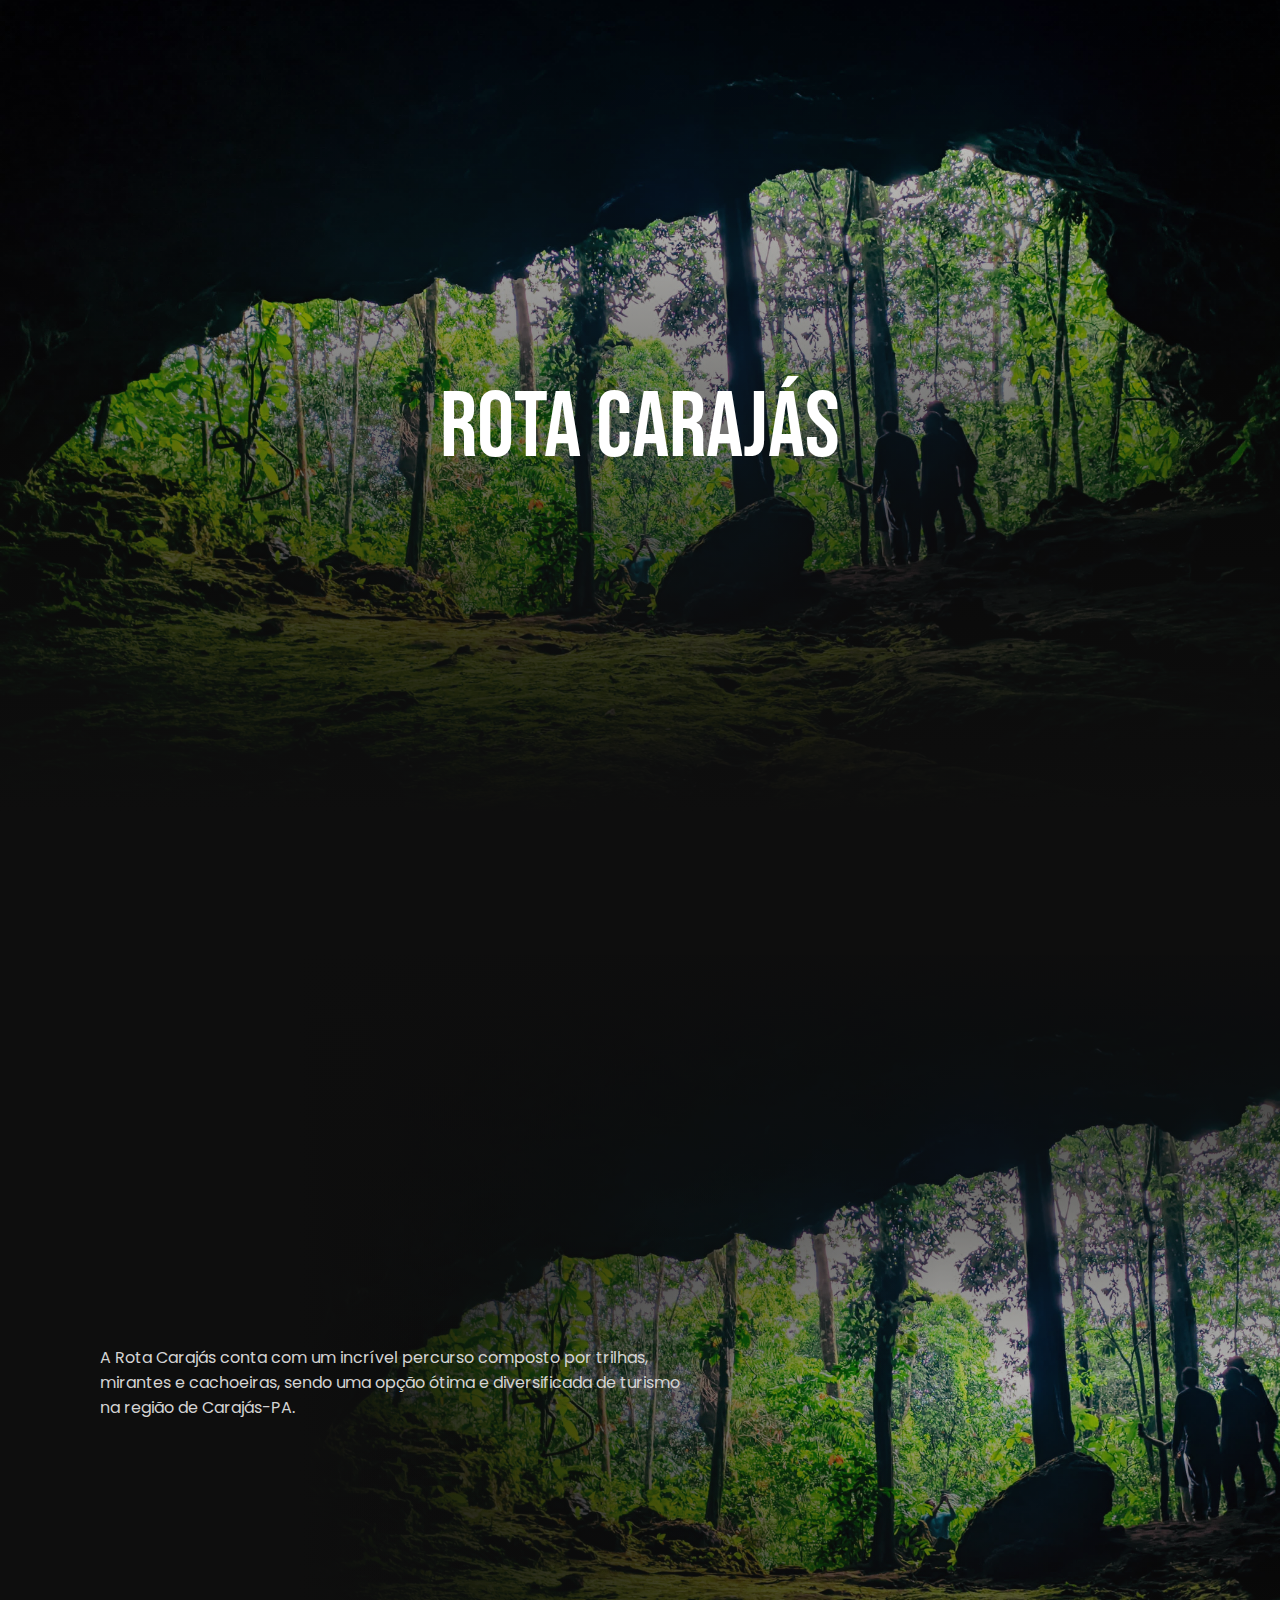
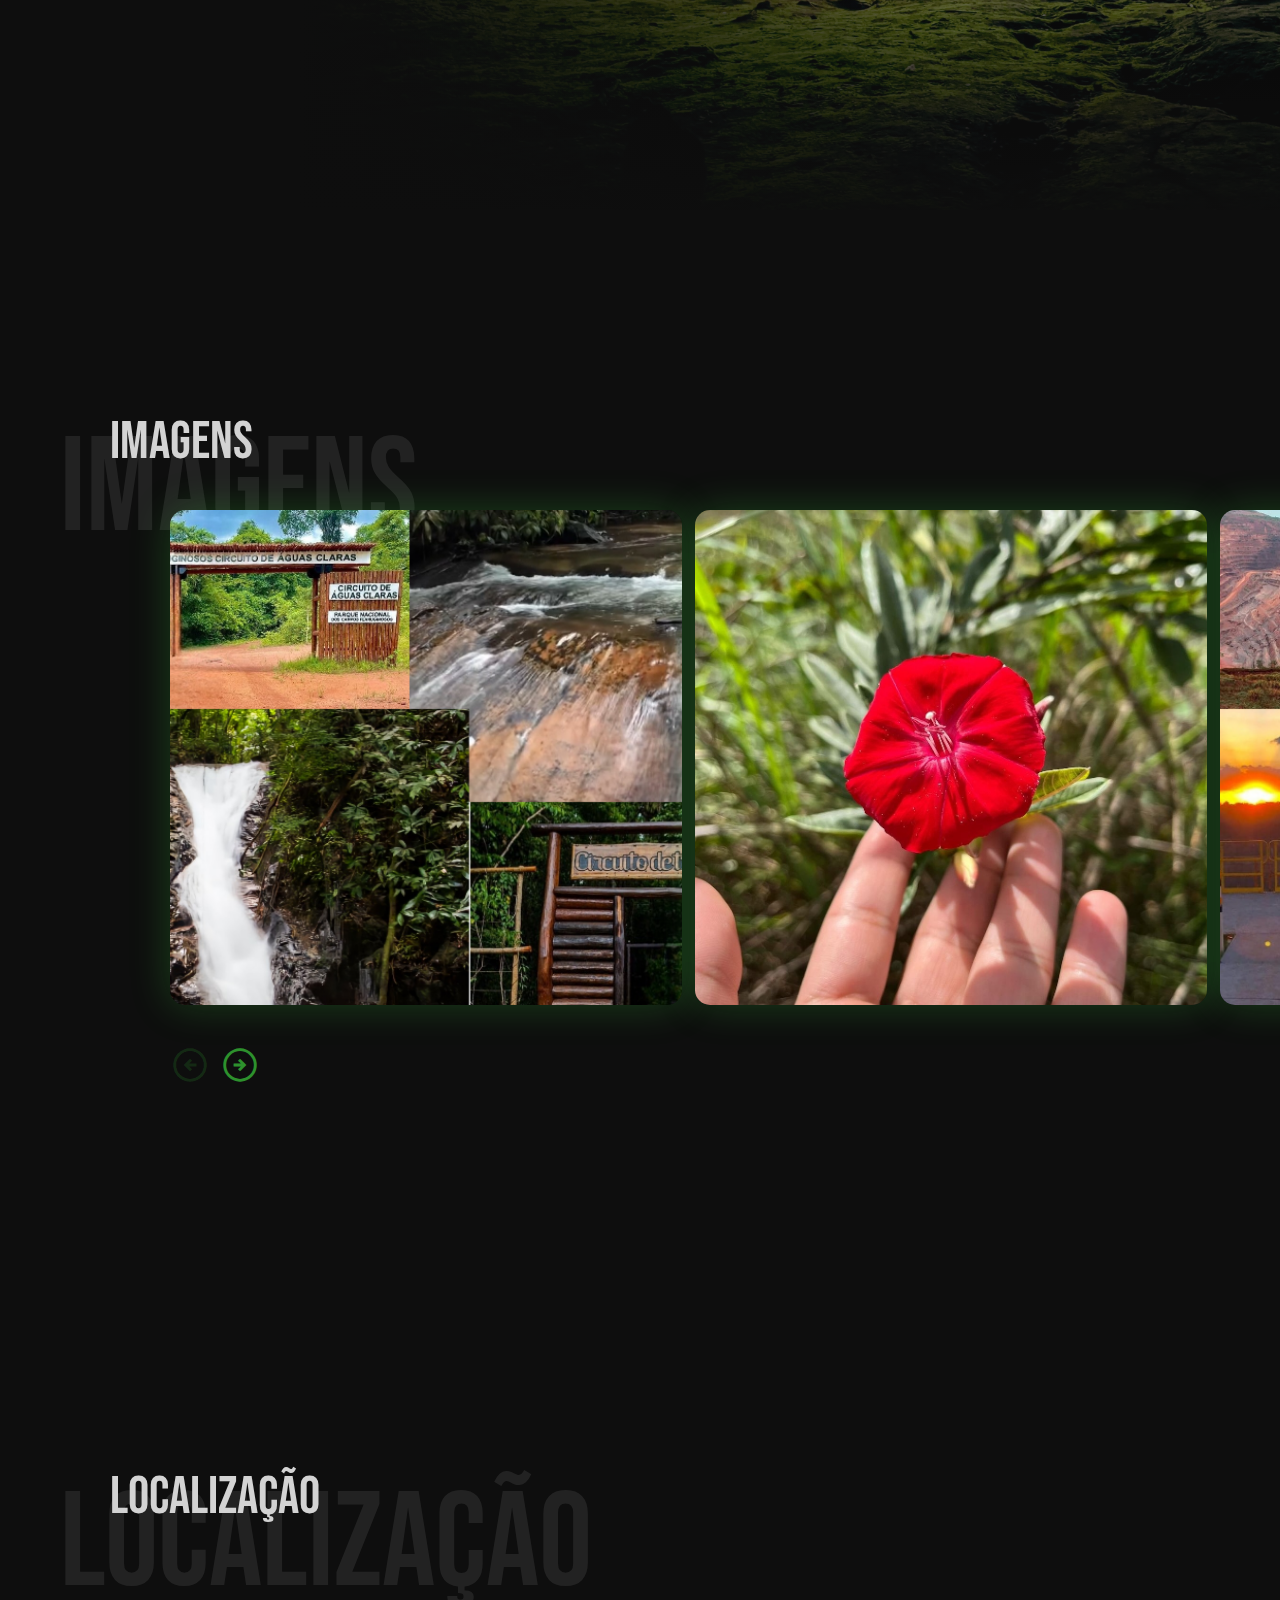
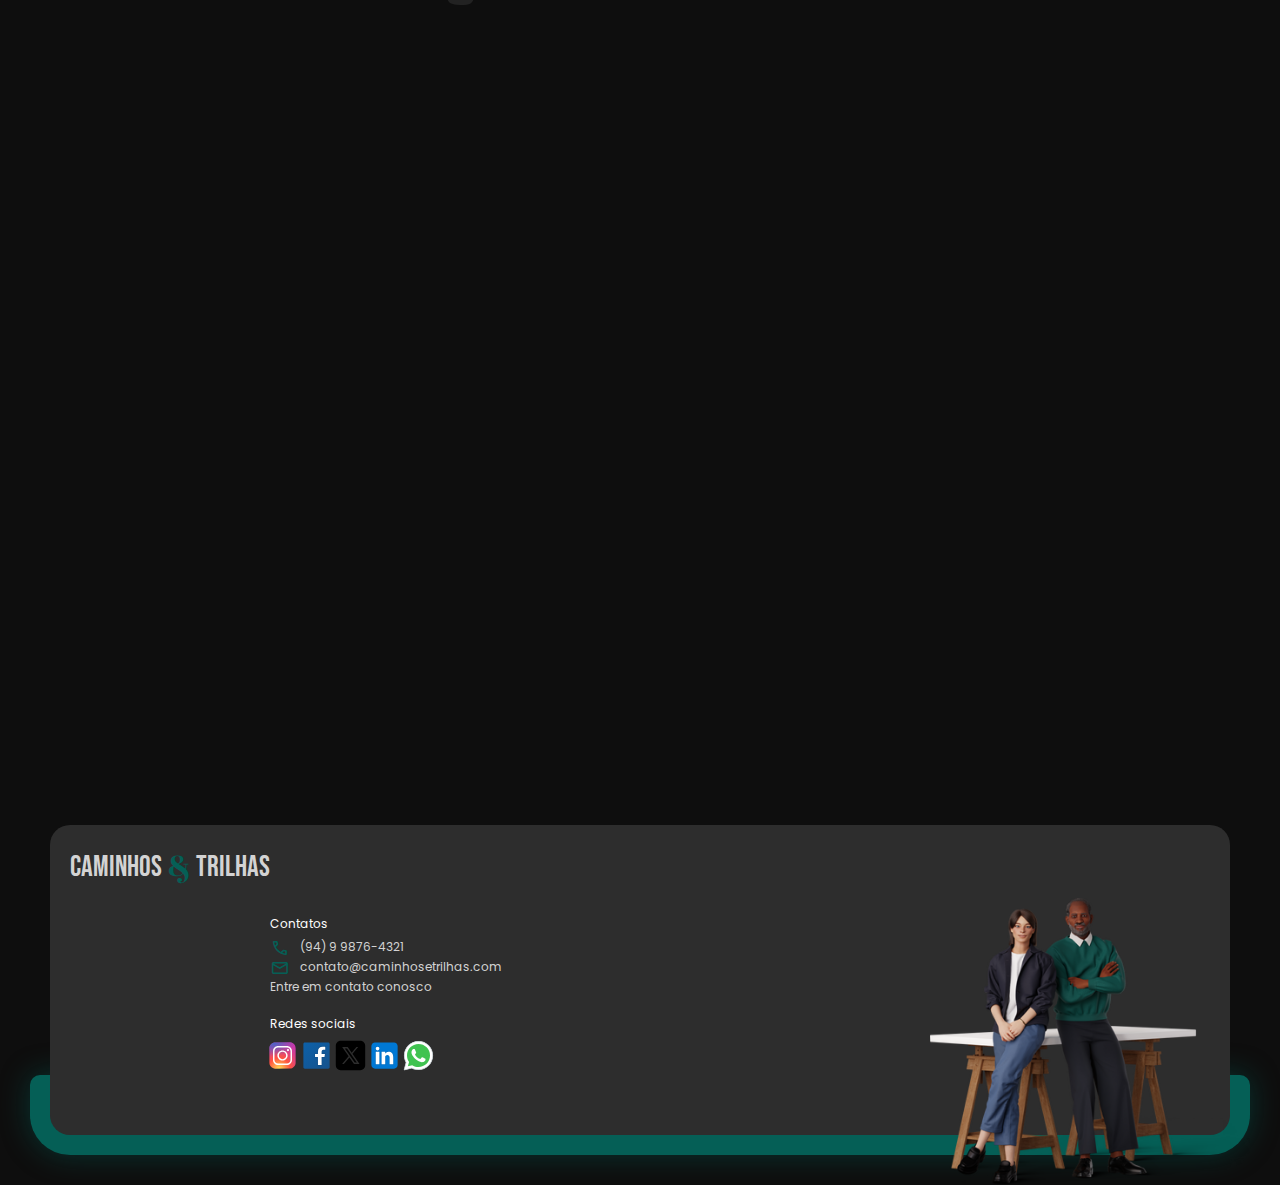
<file: rota.html>
<!DOCTYPE html>
<html lang="pt-br">
<head>
    <meta charset="UTF-8">
    <meta name="viewport" content="width=device-width, initial-scale=1.0">
    <title>Rota Carajás</title>

    <link rel="stylesheet" href="https://fonts.googleapis.com/css2?family=Material+Symbols+Outlined:opsz,wght,FILL,GRAD@20..48,100..700,0..1,-50..200" />
    <link rel="stylesheet" href="assets/css/ponto_turistico.css">
    <link rel="stylesheet" href="assets/css/local.css">
    <link rel="stylesheet" href="assets/css/mais_visitados.css">
    <link rel="stylesheet" href="assets/css/footer.css">
    <link rel="stylesheet" href="assets/css/imagens.css">

    <script src="assets/js/imagens.js"></script>
</head>

<body>
    <section class="apresentacao">
        <h1>Rota Carajás</h1>
        <div class="bg_img"></div>
        <div class="gradient"></div>
        <!-- <img src="images/img01.jpg" alt="imagem ponto turistico"> -->
    </section>

    <section class="apresentacao__descricao">
        <p>
            A Rota Carajás conta com um incrível percurso composto por trilhas, mirantes e cachoeiras, 
            sendo uma opção ótima e diversificada de turismo na região de Carajás-PA.
        </p>
        <div class="background">
            <div class="gradient"></div>
        </div>
        <!-- <img src="assets/images/img01.jpg" alt="imagem ponto turistico"> -->
    </section>
    
    <section class="imagens" data-translated_value="0" data-to_translate="41">
        <div class="titulo">
            <h2>Imagens</h2>
            <p class="titulo__fundo">Imagens</p>
        </div>

        <div class="carrossel">
            <div class="content_item ponto">
                <div class="img img01 mariana"></div>
            </div>

            <div class="content_item ponto">
                <div class="img img02 mariana"></div>
            </div>

            <div class="content_item ponto">
                <div class="img img03 mariana"></div>
            </div>

            <div class="content_item ponto">
                <div class="img img04 mariana"></div>
            </div>
        
            <div class="content_item ponto">
                <div class="img img05 mariana"></div>
            </div>
        </div>

        <div class="img_dots"> <!--Simulador de controle das imagens-->
            <span class="material-symbols-outlined prev deactivated">arrow_circle_left</span>
            <span class="material-symbols-outlined next">arrow_circle_right</span>
        </div>
    </section>

    <section class="apresentacao__local">
        <div class="titulo">
            <h2>Localização</h2>
            <p class="titulo__fundo">Localização</p>
        </div>

        <iframe
            frameborder="0" style="border:0"
            referrerpolicy="no-referrer-when-downgrade"
            src="https://www.google.com/maps/embed/v1/place?maptype=satellite&key=AIzaSyAw-gMRBwRbYZi-a3N3b_t7AwXONh5Q1-s&q=WR9V%2BRQ"
            allowfullscreen>
        </iframe>

    </section>

    <footer>
        <div class="bg_content">

        </div>
        <div class="fundo__cinza">
            <h2 class="titulo">Caminhos <span>&</span> trilhas</h2>
            <div class="menu contatos">
                <ul>
                    <li class="titulo__menu">Contatos</li>
                    <li>
                        <span class="material-symbols-outlined">call</span>
                        <p>(94) 9 9876-4321</p>
                    </li>
                    <li>
                        <span class="material-symbols-outlined">mail</span>
                        <p>contato@caminhosetrilhas.com</p>
                    </li>
                    <li>Entre em contato conosco</li>
                </ul>
            </div>
            <div class="menu redes_sociais">
                <p class="titulo__menu">Redes sociais</p>
                <div class="linha__icones__redes_sociais">
                    <svg xmlns="http://www.w3.org/2000/svg" x="0px" y="0px" width="100" height="100" viewBox="0 0 48 48">
                        <radialGradient id="yOrnnhliCrdS2gy~4tD8ma_Xy10Jcu1L2Su_gr1" cx="19.38" cy="42.035" r="44.899" gradientUnits="userSpaceOnUse"><stop offset="0" stop-color="#fd5"></stop><stop offset=".328" stop-color="#ff543f"></stop><stop offset=".348" stop-color="#fc5245"></stop><stop offset=".504" stop-color="#e64771"></stop><stop offset=".643" stop-color="#d53e91"></stop><stop offset=".761" stop-color="#cc39a4"></stop><stop offset=".841" stop-color="#c837ab"></stop></radialGradient><path fill="url(#yOrnnhliCrdS2gy~4tD8ma_Xy10Jcu1L2Su_gr1)" d="M34.017,41.99l-20,0.019c-4.4,0.004-8.003-3.592-8.008-7.992l-0.019-20	c-0.004-4.4,3.592-8.003,7.992-8.008l20-0.019c4.4-0.004,8.003,3.592,8.008,7.992l0.019,20	C42.014,38.383,38.417,41.986,34.017,41.99z"></path><radialGradient id="yOrnnhliCrdS2gy~4tD8mb_Xy10Jcu1L2Su_gr2" cx="11.786" cy="5.54" r="29.813" gradientTransform="matrix(1 0 0 .6663 0 1.849)" gradientUnits="userSpaceOnUse"><stop offset="0" stop-color="#4168c9"></stop><stop offset=".999" stop-color="#4168c9" stop-opacity="0"></stop></radialGradient><path fill="url(#yOrnnhliCrdS2gy~4tD8mb_Xy10Jcu1L2Su_gr2)" d="M34.017,41.99l-20,0.019c-4.4,0.004-8.003-3.592-8.008-7.992l-0.019-20	c-0.004-4.4,3.592-8.003,7.992-8.008l20-0.019c4.4-0.004,8.003,3.592,8.008,7.992l0.019,20	C42.014,38.383,38.417,41.986,34.017,41.99z"></path><path fill="#fff" d="M24,31c-3.859,0-7-3.14-7-7s3.141-7,7-7s7,3.14,7,7S27.859,31,24,31z M24,19c-2.757,0-5,2.243-5,5	s2.243,5,5,5s5-2.243,5-5S26.757,19,24,19z"></path><circle cx="31.5" cy="16.5" r="1.5" fill="#fff"></circle><path fill="#fff" d="M30,37H18c-3.859,0-7-3.14-7-7V18c0-3.86,3.141-7,7-7h12c3.859,0,7,3.14,7,7v12	C37,33.86,33.859,37,30,37z M18,13c-2.757,0-5,2.243-5,5v12c0,2.757,2.243,5,5,5h12c2.757,0,5-2.243,5-5V18c0-2.757-2.243-5-5-5H18z"></path>
                    </svg>
                    <svg xmlns="http://www.w3.org/2000/svg" x="0px" y="0px" width="100" height="100" viewBox="0 0 48 48">
                        <linearGradient id="awSgIinfw5_FS5MLHI~A9a_yGcWL8copNNQ_gr1" x1="6.228" x2="42.077" y1="4.896" y2="43.432" gradientUnits="userSpaceOnUse"><stop offset="0" stop-color="#0d61a9"></stop><stop offset="1" stop-color="#16528c"></stop></linearGradient><path fill="url(#awSgIinfw5_FS5MLHI~A9a_yGcWL8copNNQ_gr1)" d="M42,40c0,1.105-0.895,2-2,2H8c-1.105,0-2-0.895-2-2V8c0-1.105,0.895-2,2-2h32	c1.105,0,2,0.895,2,2V40z"></path><path d="M25,38V27h-4v-6h4v-2.138c0-5.042,2.666-7.818,7.505-7.818c1.995,0,3.077,0.14,3.598,0.208	l0.858,0.111L37,12.224L37,17h-3.635C32.237,17,32,18.378,32,19.535V21h4.723l-0.928,6H32v11H25z" opacity=".05"></path><path d="M25.5,37.5v-11h-4v-5h4v-2.638c0-4.788,2.422-7.318,7.005-7.318c1.971,0,3.03,0.138,3.54,0.204	l0.436,0.057l0.02,0.442V16.5h-3.135c-1.623,0-1.865,1.901-1.865,3.035V21.5h4.64l-0.773,5H31.5v11H25.5z" opacity=".07"></path><path fill="#fff" d="M33.365,16H36v-3.754c-0.492-0.064-1.531-0.203-3.495-0.203c-4.101,0-6.505,2.08-6.505,6.819V22h-4v4	h4v11h5V26h3.938l0.618-4H31v-2.465C31,17.661,31.612,16,33.365,16z"></path>
                    </svg>
                    <svg xmlns="http://www.w3.org/2000/svg" x="0px" y="0px" width="100" height="100" viewBox="0 0 50 50">
                        <path d="M 11 4 C 7.134 4 4 7.134 4 11 L 4 39 C 4 42.866 7.134 46 11 46 L 39 46 C 42.866 46 46 42.866 46 39 L 46 11 C 46 7.134 42.866 4 39 4 L 11 4 z M 13.085938 13 L 21.023438 13 L 26.660156 21.009766 L 33.5 13 L 36 13 L 27.789062 22.613281 L 37.914062 37 L 29.978516 37 L 23.4375 27.707031 L 15.5 37 L 13 37 L 22.308594 26.103516 L 13.085938 13 z M 16.914062 15 L 31.021484 35 L 34.085938 35 L 19.978516 15 L 16.914062 15 z"></path>
                    </svg>
                    <svg xmlns="http://www.w3.org/2000/svg" x="0px" y="0px" width="100" height="100" viewBox="0 0 48 48">
                        <path fill="#0078d4" d="M42,37c0,2.762-2.238,5-5,5H11c-2.761,0-5-2.238-5-5V11c0-2.762,2.239-5,5-5h26c2.762,0,5,2.238,5,5	V37z"></path><path d="M30,37V26.901c0-1.689-0.819-2.698-2.192-2.698c-0.815,0-1.414,0.459-1.779,1.364	c-0.017,0.064-0.041,0.325-0.031,1.114L26,37h-7V18h7v1.061C27.022,18.356,28.275,18,29.738,18c4.547,0,7.261,3.093,7.261,8.274	L37,37H30z M11,37V18h3.457C12.454,18,11,16.528,11,14.499C11,12.472,12.478,11,14.514,11c2.012,0,3.445,1.431,3.486,3.479	C18,16.523,16.521,18,14.485,18H18v19H11z" opacity=".05"></path><path d="M30.5,36.5v-9.599c0-1.973-1.031-3.198-2.692-3.198c-1.295,0-1.935,0.912-2.243,1.677	c-0.082,0.199-0.071,0.989-0.067,1.326L25.5,36.5h-6v-18h6v1.638c0.795-0.823,2.075-1.638,4.238-1.638	c4.233,0,6.761,2.906,6.761,7.774L36.5,36.5H30.5z M11.5,36.5v-18h6v18H11.5z M14.457,17.5c-1.713,0-2.957-1.262-2.957-3.001	c0-1.738,1.268-2.999,3.014-2.999c1.724,0,2.951,1.229,2.986,2.989c0,1.749-1.268,3.011-3.015,3.011H14.457z" opacity=".07"></path><path fill="#fff" d="M12,19h5v17h-5V19z M14.485,17h-0.028C12.965,17,12,15.888,12,14.499C12,13.08,12.995,12,14.514,12	c1.521,0,2.458,1.08,2.486,2.499C17,15.887,16.035,17,14.485,17z M36,36h-5v-9.099c0-2.198-1.225-3.698-3.192-3.698	c-1.501,0-2.313,1.012-2.707,1.99C24.957,25.543,25,26.511,25,27v9h-5V19h5v2.616C25.721,20.5,26.85,19,29.738,19	c3.578,0,6.261,2.25,6.261,7.274L36,36L36,36z"></path>
                    </svg>
                    <svg xmlns="http://www.w3.org/2000/svg" x="0px" y="0px" width="100" height="100" viewBox="0 0 48 48">
                        <path fill="#fff" d="M4.868,43.303l2.694-9.835C5.9,30.59,5.026,27.324,5.027,23.979C5.032,13.514,13.548,5,24.014,5c5.079,0.002,9.845,1.979,13.43,5.566c3.584,3.588,5.558,8.356,5.556,13.428c-0.004,10.465-8.522,18.98-18.986,18.98c-0.001,0,0,0,0,0h-0.008c-3.177-0.001-6.3-0.798-9.073-2.311L4.868,43.303z"></path><path fill="#fff" d="M4.868,43.803c-0.132,0-0.26-0.052-0.355-0.148c-0.125-0.127-0.174-0.312-0.127-0.483l2.639-9.636c-1.636-2.906-2.499-6.206-2.497-9.556C4.532,13.238,13.273,4.5,24.014,4.5c5.21,0.002,10.105,2.031,13.784,5.713c3.679,3.683,5.704,8.577,5.702,13.781c-0.004,10.741-8.746,19.48-19.486,19.48c-3.189-0.001-6.344-0.788-9.144-2.277l-9.875,2.589C4.953,43.798,4.911,43.803,4.868,43.803z"></path><path fill="#cfd8dc" d="M24.014,5c5.079,0.002,9.845,1.979,13.43,5.566c3.584,3.588,5.558,8.356,5.556,13.428c-0.004,10.465-8.522,18.98-18.986,18.98h-0.008c-3.177-0.001-6.3-0.798-9.073-2.311L4.868,43.303l2.694-9.835C5.9,30.59,5.026,27.324,5.027,23.979C5.032,13.514,13.548,5,24.014,5 M24.014,42.974C24.014,42.974,24.014,42.974,24.014,42.974C24.014,42.974,24.014,42.974,24.014,42.974 M24.014,42.974C24.014,42.974,24.014,42.974,24.014,42.974C24.014,42.974,24.014,42.974,24.014,42.974 M24.014,4C24.014,4,24.014,4,24.014,4C12.998,4,4.032,12.962,4.027,23.979c-0.001,3.367,0.849,6.685,2.461,9.622l-2.585,9.439c-0.094,0.345,0.002,0.713,0.254,0.967c0.19,0.192,0.447,0.297,0.711,0.297c0.085,0,0.17-0.011,0.254-0.033l9.687-2.54c2.828,1.468,5.998,2.243,9.197,2.244c11.024,0,19.99-8.963,19.995-19.98c0.002-5.339-2.075-10.359-5.848-14.135C34.378,6.083,29.357,4.002,24.014,4L24.014,4z"></path><path fill="#40c351" d="M35.176,12.832c-2.98-2.982-6.941-4.625-11.157-4.626c-8.704,0-15.783,7.076-15.787,15.774c-0.001,2.981,0.833,5.883,2.413,8.396l0.376,0.597l-1.595,5.821l5.973-1.566l0.577,0.342c2.422,1.438,5.2,2.198,8.032,2.199h0.006c8.698,0,15.777-7.077,15.78-15.776C39.795,19.778,38.156,15.814,35.176,12.832z"></path><path fill="#fff" fill-rule="evenodd" d="M19.268,16.045c-0.355-0.79-0.729-0.806-1.068-0.82c-0.277-0.012-0.593-0.011-0.909-0.011c-0.316,0-0.83,0.119-1.265,0.594c-0.435,0.475-1.661,1.622-1.661,3.956c0,2.334,1.7,4.59,1.937,4.906c0.237,0.316,3.282,5.259,8.104,7.161c4.007,1.58,4.823,1.266,5.693,1.187c0.87-0.079,2.807-1.147,3.202-2.255c0.395-1.108,0.395-2.057,0.277-2.255c-0.119-0.198-0.435-0.316-0.909-0.554s-2.807-1.385-3.242-1.543c-0.435-0.158-0.751-0.237-1.068,0.238c-0.316,0.474-1.225,1.543-1.502,1.859c-0.277,0.317-0.554,0.357-1.028,0.119c-0.474-0.238-2.002-0.738-3.815-2.354c-1.41-1.257-2.362-2.81-2.639-3.285c-0.277-0.474-0.03-0.731,0.208-0.968c0.213-0.213,0.474-0.554,0.712-0.831c0.237-0.277,0.316-0.475,0.474-0.791c0.158-0.317,0.079-0.594-0.04-0.831C20.612,19.329,19.69,16.983,19.268,16.045z" clip-rule="evenodd"></path>
                    </svg>
                </div>
            </div>
        </div>
        <img class="footer_img" src="assets/images/pessoas_footer.png" alt="pessoas que ficam no footer">
    </footer>


    <script>
        let sectionTeste = document.querySelector("section.mais__visitados"); // pega a section mais__visitados
        
        // pega todas as div's com a classe item
        sectionTeste.querySelectorAll(".container .item").forEach(item => {
            
            // pega a label e o input da tag item
            let label = item.querySelector("label");
            let input = item.querySelector("input");

            // quando colocar mouse por cima
            label.addEventListener("mouseover", () => {
                input.checked = true;
            })
        })
    </script>
</body>
</html>
</file>
<file: assets/css/styles.css>
@import url('https://fonts.googleapis.com/css2?family=Poppins:ital,wght@0,100;0,200;0,300;0,400;0,500;0,600;0,700;0,800;0,900;1,100;1,200;1,300;1,400;1,500;1,600;1,700;1,800;1,900&display=swap');
@import url('https://fonts.googleapis.com/css2?family=Bebas+Neue&display=swap');
@import url('https://fonts.googleapis.com/css2?family=Abril+Fatface&display=swap');


* {
    margin: 0;
    padding: 0;
    box-sizing: border-box;
    font-family: "Poppins", sans-serif;
    font-weight: 400;
    font-style: normal;
    color: #D3D3D3;
}

html {
    background-color: #0E0E0E;
    scroll-behavior: smooth;
    height: 100vh;
}

body{
    height: 100vh;
}

section {
    width: 100%;
}

a {
    text-decoration: none;
}





/*//// HEADER ////*/
header{
    width: 100%; height: 95vh;
    position: relative;

    display: flex;
    justify-content: center;
    align-items: center;
    flex-direction: column;
}

header .bg_img {
    width: 100%; height: 100%;
    position: absolute;
    z-index: -1;
    top: 0;
    left: 0;
    background: linear-gradient(transparent, #0E0E0E), url("../images/capa-lago.jpg") center;
    background-size: cover;
    background-repeat: no-repeat;
    opacity: .9;
}

header .container_titulo {
    width: 470px; height: 250px;
    
    display: flex;
    align-items: center;
    text-align: center;
 
    position: relative;
}


header .container_titulo .titulo_capa {
    font-weight: 400;
    font-style: normal;
    font-size: 5.8520rem;
    text-align: center;
    margin: auto;
    letter-spacing: 1px;
}

header .container_titulo .palavra1 {
    font-family: "Bebas Neue", sans-serif; /* NAO MEXER NA FONTE */
    color: #FFFFFF;
    
    position: absolute;
    top: 10px;
    left: -16%;
    z-index: -1;
}

header .container_titulo #e_comercial {
    font-family: "Abril fatface", serif;
    font-weight: 400;
    font-style: normal;
    color: #477ad0;
    z-index: 0;
}

header .container_titulo .palavra2 {
    font-family: "Bebas Neue", sans-serif; /* NAO MEXER NA FONTE */
    color: #FFFFFF;
    
    position: absolute;
    top: 52%;
    right: -3%;
    z-index: 1;
}

header .container_titulo .arara_maior {
    width: 60%;
    position: absolute;
    left: -50%;
    top: -50%;
    z-index: 3;
}

header .container_titulo .arara_menor {
    width: 174px;
    position: absolute;
    right: -50px;
    bottom: -70px;
    z-index: 3;
}

@media (max-width: 750px) {
    header .container_titulo {
        width: 240px; height: 250px;
    }
    header .container_titulo .titulo_capa {
        font-size: 50pt;
        line-height: 40px;
    }
    
    header .container_titulo .palavra1 {
        position: static;
        line-height: 30px;
    }
    header .container_titulo #e_comercial {
        line-height: 30px;
    }
    header .container_titulo .palavra2 {
        line-height: 30px;
        position: static;
    }
    header .container_titulo .arara_maior {
        width: 70%;
        left: -20%;
        top: -15%;
    }
    
    header .container_titulo .arara_menor {
        width: 120px; 
        right: -20px;
        bottom: -30px;
    }
}







/*//// MENU ////*/
section.container .menu_hamburguer {
    width: 2rem;
    height: 2rem;
    position: fixed;
    z-index: 1001;
    right: 2rem;
    top: 2rem;

    display: flex;
    flex-direction: column;
    justify-content: space-between;
    cursor: pointer;
    z-index: 1001;
}

section.container .menu_hamburguer .line {
    width: 100%;
    height: .1rem;
    padding: 2px;
    border-radius: 12px;
    background-color: #DAD7CD;
    box-shadow: 0.1rem 0.1rem 3px black;
    transition: transform .7s;
}

/* O JS aplica a classe .efeito_vidro quando o botão é pressionado e retira quando ele é pressionado novamente*/
section.container .efeito_vidro { 
    background-color: rgba(0, 0, 0, 0.567);
    backdrop-filter: blur(11px);
    width: 100%;
    height: 100vh;
    position: fixed;
    z-index: 99;
    transition: all 2s;
    
}



/* ESSES AQUI SÃO AS ANIMAÇÕES DO MENU (NÃO MEXER) */
/* Essas classes são ativadas e desativadas pelo JS */
.show_menu #line1 {
    transform:  rotate(45deg) translate(.4rem, .9rem);
    background-color: #DAD7CD;
    box-shadow: none;
}

.show_menu #line2 {
    opacity: 0;
    visibility: hidden;
}

.show_menu #line3 {
    transform: rotate(-45deg)  translate(.29rem, -.8rem);
    background-color: #DAD7CD;
    box-shadow: none;
}

/* Animações da sidebar (barra lateral) */

section > div > aside.sidebar {
    width: 100%;
    height: 100vh;
    background-color: #020805ab;
    box-shadow: 10px 5px 15px 10px rgba(0,0,0,0.582);
    position: fixed;
    top: 0;
    right: -300%;
    
    transition: all .8s;
}

.show_menu .sidebar {
    right: 0;
    z-index: 1;
}

section > div > aside > nav > .menu {
    position: absolute;
    top: 50%;
    left: 50%;
    transform: translate(-50%, -50%);

    display: flex;
    gap: 70px;
}

section > div > aside > nav > div > a > .menu_item {
    width: 300px;
    height: 400px;
    list-style: none;
    text-align: center;
    margin-bottom: .5rem;
    border-radius: 10px;
    opacity: 90%;
    filter: brightness(50%);
    transition: all .6s;
}

section > div > aside > nav > div > a > .menu_item:hover{
    filter: brightness(100%);
}

section > div > aside > nav > div > a > div > .nome_item{
    color: #DAD7CD;
    transition: all .7s;
}

section > div > aside > nav > div > a > div > .nome_item:hover{
    font-size: 1.2em;
    color: #3A5A40;

}

section > div > aside > nav > div > a > #item1{
    background-image: url(../images/img01.jpg);
    background-size: cover;
    background-position: 50%;
    background-repeat: no-repeat;

}

section > div > aside > nav > div > a > #item2{
    background-image: url(../images/img06.jpg);
    background-size: cover;
    background-position: 50%;
    background-repeat: no-repeat;
}

section > div > aside > nav > div > a > #item3{
    background-image: url(../images/brigadista-img.jpg);
    background-size: cover;
    background-position: 50%;
    background-repeat: no-repeat;
}

section > div > aside > nav > div > .menu_link {
    font-family:"Bebas Neue", sans-serif;
    font-size: 2rem;
    /* color: #DAD7CD; */
    transition: color .7s;
}

/* FIM DAS ANIMAÇÕES DO MENU */
@media (max-width: 750px) {
    section.section
    section.container .menu_hamburguer,
    section.container .menu_hamburguer .line,
    section.container .efeito_vidro 
    {
        display: none;
    }
}
</file>
<file: assets/css/footer.css>
:root {
    --bgColor: #055f56;
    --shadowColor: #055f567c;
}


footer {
    position: relative;
    margin: 30px;
    padding: 20px;
}

footer .bg_content {
    position: absolute;
    width: 100%; height: 80px;
    bottom: 0;
    left: 0;
    border-radius: 10px 10px 40px 40px;
    background-color: var(--bgColor);
    z-index: -1;
    box-shadow: 0 0 30px var(--shadowColor);
}

footer .fundo__cinza {
    background-color: #2D2D2D;
    border-radius: 20px;
    padding: 20px;
    
    display: grid;
    grid-template-columns: 200px 200px;
    grid-template-rows: 70px 100px 100px;
}

footer .fundo__cinza .titulo {
    font-family: "Bebas Neue", sans-serif;
    font-size: 22pt;
    
    grid-column-start: 1;
    grid-row-start: 1;
}

footer .fundo__cinza .titulo span {
    font-family: "Abril fatface", serif;
    color: var(--bgColor);
}

footer .fundo__cinza .menu ul {
    list-style: none; 
    font-size: 9pt;   
}

footer .fundo__cinza .menu .titulo__menu {
    color: #FFFFFF;
    margin-bottom: 5px;
    font-size: 9pt;
}

footer .fundo__cinza .menu ul li a {
    transition: .3s;
}

footer .fundo__cinza .menu ul li a:hover {
    color: var(--bgColor);
}

footer .fundo__cinza .menu.navegar__pagina {
    grid-column-start: 1;
    grid-column-end: 2;
    grid-row-start: 2;
    grid-row-end: 3;
}

footer .fundo__cinza .menu.contatos {
    grid-column-start: 2;
    grid-column-end: 3;
    grid-row-start: 2;
    grid-row-end: 3;
}


footer .fundo__cinza .menu.contatos li {
    display: flex;
    gap: 10px;
}

footer .fundo__cinza .menu.contatos li span {
    color: var(--bgColor);
    font-size: 15pt;
}

footer .fundo__cinza .menu.redes_sociais {
    display: flex;
    flex-direction: column;
    grid-column-start: 2;
    grid-column-end: 3;
    grid-row-start: 3;
    grid-row-end: 4;
}

footer .fundo__cinza .menu.redes_sociais svg {
    width: 35px; height: 35px;
    margin-left: -5px;
}

footer .footer_img {
    position: absolute;
    bottom: -30px;
    right: 0;
    width: 320px;
}

@media (max-width: 750px) {
    footer {
        position: relative;
        margin: 0;
        padding: 0;
        padding-bottom: 20px;
    }
    footer .bg_content {
        border-radius: 0;
    }
    footer .fundo__cinza {
        grid-template-columns: 120px 120px 100px;
        grid-template-rows: 70px 120px 110px 100px;
    }
    footer .fundo__cinza .titulo {
        font-size: 20pt;
        grid-column-end: 3;
    }
    footer .fundo__cinza .menu.contatos {
        grid-column-start: 1;
        grid-row-start: 3;
        grid-row-end: 4;
    }
    footer .fundo__cinza .menu.redes_sociais {
        grid-column-start: 1;
        grid-column-end: 3;
        grid-row-start: 4;
        grid-row-end: 5;
    }
    footer .footer_img {
        display: none;
    }
}
</file>
<file: assets/css/mais_visitados.css>
/* @import url('https://fonts.googleapis.com/css2?family=Poppins:ital,wght@0,100;0,200;0,300;0,400;0,500;0,600;0,700;0,800;0,900;1,100;1,200;1,300;1,400;1,500;1,600;1,700;1,800;1,900&display=swap');
@import url('https://fonts.googleapis.com/css2?family=Bebas+Neue&display=swap'); */


section.mais__visitados {
    width: 100%;
    display: flex;
    flex-direction: column;
    position: relative;
    margin: 200px 0;
}

/* configurando o titulo da section */
section.mais__visitados .titulo {
    position: relative;
    height: 100px;
    padding-left: 50px;
    margin-left: 60px;
    text-wrap: nowrap;
}


section.mais__visitados .titulo h2, 
section.mais__visitados .titulo p.titulo__fundo {
    font-family: "Bebas Neue", sans-serif;
}

section.mais__visitados .titulo h2 {
    font-size: 40pt;
}


section.mais__visitados .titulo p.titulo__fundo {
    opacity: 0.1;
    font-size: 100pt;
    position: absolute;
    z-index: -1;
    top: 0px;
    left: 0;
}

section.mais__visitados a {
    display: block;
    width: 100%;
    height: 100%;
    text-decoration: none; 
} 

section.mais__visitados .container {
    display: flex;
    gap: 15px;
    width: 100%;
    justify-content: center;
}


section.mais__visitados .container input {
    display: none;
}

section.mais__visitados .container label .text_and_img {
    position: relative;
    background-color: black;
    border-radius: 10px;
    width: 150px; height: 250px;
    transition: .6s;
    display: flex;
    align-items: end;
    justify-content: end;
    overflow: hidden;
}

section.mais__visitados .container label .text_and_img h2 {
    font-family: "Bebas Neue", sans-serif;
    font-size: 150px;
    line-height: 130px;
    margin: -10px;
    color: #FFFFFF;
    text-shadow: -5px 0px 20px #0e0e0e75;
}

section.mais__visitados .container label[for="card_1"] .text_and_img {
    box-shadow: 0 0 30px 0 #02989d31;
}

section.mais__visitados .container label[for="card_2"] .text_and_img {
    box-shadow: 0 0 30px 0 #d0344931;
}

section.mais__visitados .container label[for="card_3"] .text_and_img {
    box-shadow: 0 0 30px 0 #08999431;
}

section.mais__visitados .container label[for="card_4"] .text_and_img {
    box-shadow: 0 0 30px 0 #474d0031;
}

section.mais__visitados .container input:checked + label .text_and_img {
    width: 400px;
}

section.mais__visitados .container p {
    width: 100px;
    opacity: 0;
    text-align: end;
    padding-top: 10px;
    padding-right: 50px;
    font-family: "Poppins", sans-serif;
    text-wrap: nowrap;
    white-space: nowrap;
    transition: .6s;
}

section.mais__visitados .container input:checked + label p {
    opacity: 1;
    width: 400px;
    padding-right: 0;
}

section.mais__visitados .container label .text_and_img {
    background-repeat: no-repeat;
    background-size: cover;
}

section.mais__visitados .container label[for="card_1"] .text_and_img {
    background: url("../images/davi/Imagem1.jpg") center center;
}

section.mais__visitados .container label[for="card_2"] .text_and_img {
    background: url("../images/monica/img_3.jpg") center;
}

section.mais__visitados .container label[for="card_3"] .text_and_img {
    background: url("../images/fabi/maria4.jpg") center;
}

section.mais__visitados .container label[for="card_4"] .text_and_img {
    background: url("../images/mariana/aguas_claras.png") center;
}

@media (max-width: 750px) {
    section.mais__visitados .titulo {
        padding-left: 30px;
        margin-left: 0;
    }
    section.mais__visitados .titulo h2 {
        font-size: 30pt;
    }
    section.mais__visitados .titulo p.titulo__fundo {
        font-size: 50pt;
    }
    section.mais__visitados .container {
        flex-direction: column;
    }
    section.mais__visitados .container label .text_and_img {
        border-radius: 10px;
        width: 85%; height: 220px;
        margin: 0 auto;
    }
    section.mais__visitados .container input:checked + label .text_and_img {
        border-radius: 10px;
        width: 85%; height: 220px;
        margin: 0 auto;
    }
    section.mais__visitados .container p {
        width: 85%;
        opacity: 1;
        padding-right: 0;
        margin: 0 auto;
    }
    section.mais__visitados .container input:checked + label p {
        width: 85%;
        opacity: 1;
        padding-right: 0;
        margin: 0 auto;
    }
}
</file>
<file: assets/css/imagens.css>
section.imagens {
    width: 100%;
    display: flex;
    flex-direction: column;
    position: relative;
    margin: 200px 0;
}

/* configurando o titulo da section */
section.imagens .titulo {
    margin-bottom: -40px;
    position: relative;
    height: 100px;
    padding-left: 50px;
    margin-left: 60px;
}

section.imagens .titulo h2, 
section.imagens .titulo p.titulo__fundo {
    font-family: "Bebas Neue", sans-serif;
}

section.imagens .titulo h2 {
    font-size: 40pt;
}

section.imagens .titulo p.titulo__fundo {
    opacity: 0.1;
    font-size: 100pt;
    position: absolute;
    z-index: -1;
    top: 0px;
    left: 0;
}

section.imagens .carrossel {
    display: flex;
    flex-wrap: nowrap;
    overflow-x: hidden;
    padding: 40px 0;
    padding-left: 170px;
    gap: 1vw;
}

section.imagens .carrossel .content_item {
    width: 70vw; height: 55vh;
    display: flex;
    gap: 40px;
    transition: 1.5s ease;
    position: relative;
}

section.imagens .carrossel .content_item .img {
    width: 40vw; height: 55vh;
    background-size: cover !important;
    background-repeat: no-repeat !important;
    border-radius: 15px;
    box-shadow: 0 0 40px rgba(67, 235, 67, 0.23);
}


/* imagens davi */
section.imagens .carrossel .content_item.index .img.img01.davi {
    background: url("../images/davi/Imagem1.jpg") center;
}

section.imagens .carrossel .content_item.index .img.img02.davi {
    background: url("../images/davi/Imagem2.jpg") center;
}

section.imagens .carrossel .content_item.ponto .img.img01.davi {
    background: url("../images/davi/Imagem3.jpg") center;
}

section.imagens .carrossel .content_item.ponto .img.img02.davi {
    background: url("../images/davi/Imagem4.jpg") center;
}

section.imagens .carrossel .content_item.ponto .img.img03.davi {
    background: url("../images/davi/Imagem5.jpg") center;
}

section.imagens .carrossel .content_item.ponto .img.img04.davi {
    background: url("../images/davi/Imagem6.jpg") center;
}



/* imagens fabi */
section.imagens .carrossel .content_item .img.img01.fabi {
    background: url("../images/fabi/maria4.jpg") center;
}

section.imagens .carrossel .content_item .img.img02.fabi {
    background: url("../images/fabi/maria1.jpg") center;
}

section.imagens .carrossel .content_item .img.img03.fabi {
    background: url("../images/fabi/maria3.jpg") center;
}



/* imagens monica */
section.imagens .carrossel .content_item .img.img01.monica {
    background: url("../images/monica/img_3.jpg") center;
}

section.imagens .carrossel .content_item .img.img02.monica {
    background: url("../images/monica/img_4.jpg") center;
}

section.imagens .carrossel .content_item .img.img03.monica {
    background: url("../images/monica/img_5.jpg") center;
}



/* imagens mariana */
section.imagens .carrossel .content_item .img.img01.mariana {
    background: url("../images/mariana/aguas_claras.png") center;
}

section.imagens .carrossel .content_item .img.img02.mariana {
    background: url("../images/mariana/flor_de_carajas.jpg") center;
}

section.imagens .carrossel .content_item .img.img03.mariana {
    background: url("../images/mariana/mirante_da_mina_de_ferro.png") center;
}

section.imagens .carrossel .content_item .img.img04.mariana {
    background: url("../images/mariana/mirante_flor_de_carajas.png") center;
}

section.imagens .carrossel .content_item .img.img05.mariana {
    background: url("../images/mariana/mirante_vale_do_rio_azul.png") center;
}

section.imagens .carrossel .content_item .img.img06.mariana {
    background: url("../images/mariana/trilha_lagoa_da_mata.png") center;
}



section.imagens .carrossel .content_item .description {
    width: 30vw; height: 55vh;
    padding: 60px 0;
    display: flex;
    flex-direction: column;
    gap: 40px;
}

section.imagens .carrossel .content_item .description p {
    font-size: 9pt;
}

section.imagens .carrossel .content_item .description .button {
    font-size: 10pt;
    background-color: rgba(67, 235, 67, 0.616);
    padding: 5px 15px;
    border-radius: 5px;
    transition: .3s;
    box-shadow: 0 0 20px rgba(67, 235, 67, 0.322);
}

section.imagens .carrossel .content_item .description .button:hover {
    border-radius: 7pt;
    opacity: .8;
}

section.imagens .img_dots {
    display: flex;
    gap: 10px;
    margin-left: 170px;
}

section.imagens .img_dots span {
    font-size: 30pt;
    color: rgba(67, 235, 67, 0.616);
    cursor: pointer;
    transition: .3s;
}

section.imagens .img_dots span:hover {
    color: rgba(67, 235, 67, 0.4);
}

section.imagens .img_dots span.deactivated {
    color: rgba(67, 235, 67, 0.145);
}

@media (max-width: 750px) {
    section.imagens {
        margin: 0;
    }
    section.imagens .titulo {
        padding-left: 30px;
        margin-left: 0;
    }
    section.imagens .titulo h2 {
        font-size: 30pt;
    }
    section.imagens .titulo p.titulo__fundo {
        font-size: 50pt;
    }

    section.imagens .carrossel {
        overflow-x: hidden;
        padding: 40px 15vw;
        gap: 1vw;
    }

    section.imagens .carrossel .content_item {
        width: 100%; height: auto;
        transition: 1s ease;
        flex-direction: column;
        gap: 10px;
    }

    section.imagens .carrossel .content_item .img {
        width: 70vw; height: 30vh;
    }

    section.imagens .carrossel .content_item .description {
        width: 100%; height: auto;
        padding: 0;
        gap: 15px;
    }

    section.imagens .img_dots {
        margin: 0;
        justify-content: center;
    }
}
</file>
<file: assets/css/ponto_turistico.css>
@import url('https://fonts.googleapis.com/css2?family=Poppins:ital,wght@0,100;0,200;0,300;0,400;0,500;0,600;0,700;0,800;0,900;1,100;1,200;1,300;1,400;1,500;1,600;1,700;1,800;1,900&display=swap');
@import url('https://fonts.googleapis.com/css2?family=Bebas+Neue&display=swap');
@import url('https://fonts.googleapis.com/css2?family=Abril+Fatface&display=swap');


* {
    margin: 0;
    padding: 0;
    box-sizing: border-box;
    font-family: "Poppins", sans-serif;
    font-weight: 400;
    font-style: normal;
    color: #D3D3D3;
}

html {
    background-color: #0E0E0E;
}

section {
    width: 100%;
    min-height: 95vh;
}





/*//// SECTION APRESENTACAO ////*/
section.apresentacao {
    /* alinhar texto */
    display: flex;
    align-items: center;
    justify-content: center;

    /* imagem no fundo */
    position: relative;
}

    
section.apresentacao h1 {
    font-family: "Bebas Neue", sans-serif;
    z-index: 10;
    color: #ffffff;
    font-size: 70pt;
}
    
section.apresentacao .bg_img {
    width: 100%; height: 100%;
    position: absolute;
    z-index: -1;
    top: 0;
    left: 0;
    background: url("../images/img01.jpg") center;
    /* background-attachment: fixed; */
    background-size: cover;
    background-repeat: no-repeat;
    opacity: .9;
}

section.apresentacao .gradient {
    /* background: linear-gradient(transparent, #0E0E0E); */
    background: linear-gradient(transparent 0%, #0E0E0E 95%);
    width: 100%; height: 100%;
    position: absolute;
    z-index: 0;
    bottom: 0;
    left: 0;
}




/*//// SECTION APRESENTACAO__DESCRICAO ////*/
section.apresentacao__descricao {
    padding: 100px;

    display: flex;
    align-items: center;

    position: relative; /* a imagem vai ter essa section como referencia*/

    overflow: hidden; /* esconder oq sair da section */
    margin: 100px 0;
}

section.apresentacao__descricao p {
    z-index: 1;
    width: 55%;
}

section.apresentacao__descricao .background {
    width: 100vw; height: 100vh;
    position: absolute;
    right: -300px;
    z-index: 0;
    background: url("../images/img01.jpg") center center;
    background-size: cover;
    opacity: .7;
}

section.apresentacao__descricao .background .gradient {
    width: 100%; height: 100%;
    background: linear-gradient(#0E0E0E 0%, transparent 50%, #0E0E0E 100%),
                linear-gradient(90deg, #0E0E0E 0%, transparent 50%);
}




/*//// SECTION IMAGENS ////*/
section.imagens {
    display: flex;
    flex-direction: column;
    position: relative;
    margin: 200px 0;
}

section.imagens .titulo {
    position: relative;
    height: 100px;
    padding-left: 50px;
    margin-left: 60px;
}

section.imagens .titulo h2, 
section.imagens .titulo p.titulo__fundo {
    font-family: "Bebas Neue", sans-serif;
}

section.imagens .titulo h2 {
    font-size: 40pt;
}

section.imagens .titulo p.titulo__fundo {
    opacity: 0.1;
    font-size: 100pt;
    position: absolute;
    z-index: -1;
    top: 0px;
    left: 0;
}

section.imagens .carrossel .linha__imagens {
    width: 100%;
    display: flex;
    gap: 20px;
    padding-left: 200px;
    overflow: hidden;
    float: right;
}

section.imagens .carrossel .linha__imagens img {
    width: 300px; height: 300px;
    object-fit: cover;
    border-radius: 10px;
}


section.imagens .imagem__canto {
    width: auto; height: 250px;
    position: absolute;
    left: 0;
    top: 200px;
    filter: blur(5px);
    transition: .3s;
}

@media (max-width: 750px) {
    section.apresentacao h1 {
        font-size: 30pt;
    }
    section.apresentacao__descricao {
        padding: 40px;
        margin: 0;
    }
    
    section.apresentacao__descricao p {
        z-index: 1;
        width: 100%;
        font-size: 10pt;
    }
    section.apresentacao__descricao .background,
    section.apresentacao__descricao .background .gradient {
        display: none;
    }
}
</file>
<file: assets/css/local.css>
section.apresentacao__local {
    display: flex;
    flex-direction: column;
}

section.apresentacao__local .titulo {
    position: relative;
    height: 100px;
    padding-left: 50px;
    margin-left: 60px;
}

section.apresentacao__local .titulo h2, 
section.apresentacao__local .titulo p.titulo__fundo {
    font-family: "Bebas Neue", sans-serif;
}

section.apresentacao__local .titulo h2 {
    font-size: 40pt;
}

section.apresentacao__local .titulo p.titulo__fundo {
    opacity: 0.1;
    font-size: 100pt;
    position: absolute;
    z-index: -1;
    top: 0px;
    left: 0;
}

section.apresentacao__local iframe {
    width: 80vw; height: 90vh;
    border-radius: 10px;
    margin: auto;
}

@media (max-width: 750px) {
    section.apresentacao__local {
        margin: 0;
    }
    section.apresentacao__local .titulo {
        padding-left: 30px;
        margin-left: 0;
    }
    section.apresentacao__local .titulo h2 {
        font-size: 30pt;
    }
    section.apresentacao__local .titulo p.titulo__fundo {
        font-size: 50pt;
    }
    section.apresentacao__local iframe {
        width: 90%; height: 50vh;
        border-radius: 10px;
    }
}
</file>
